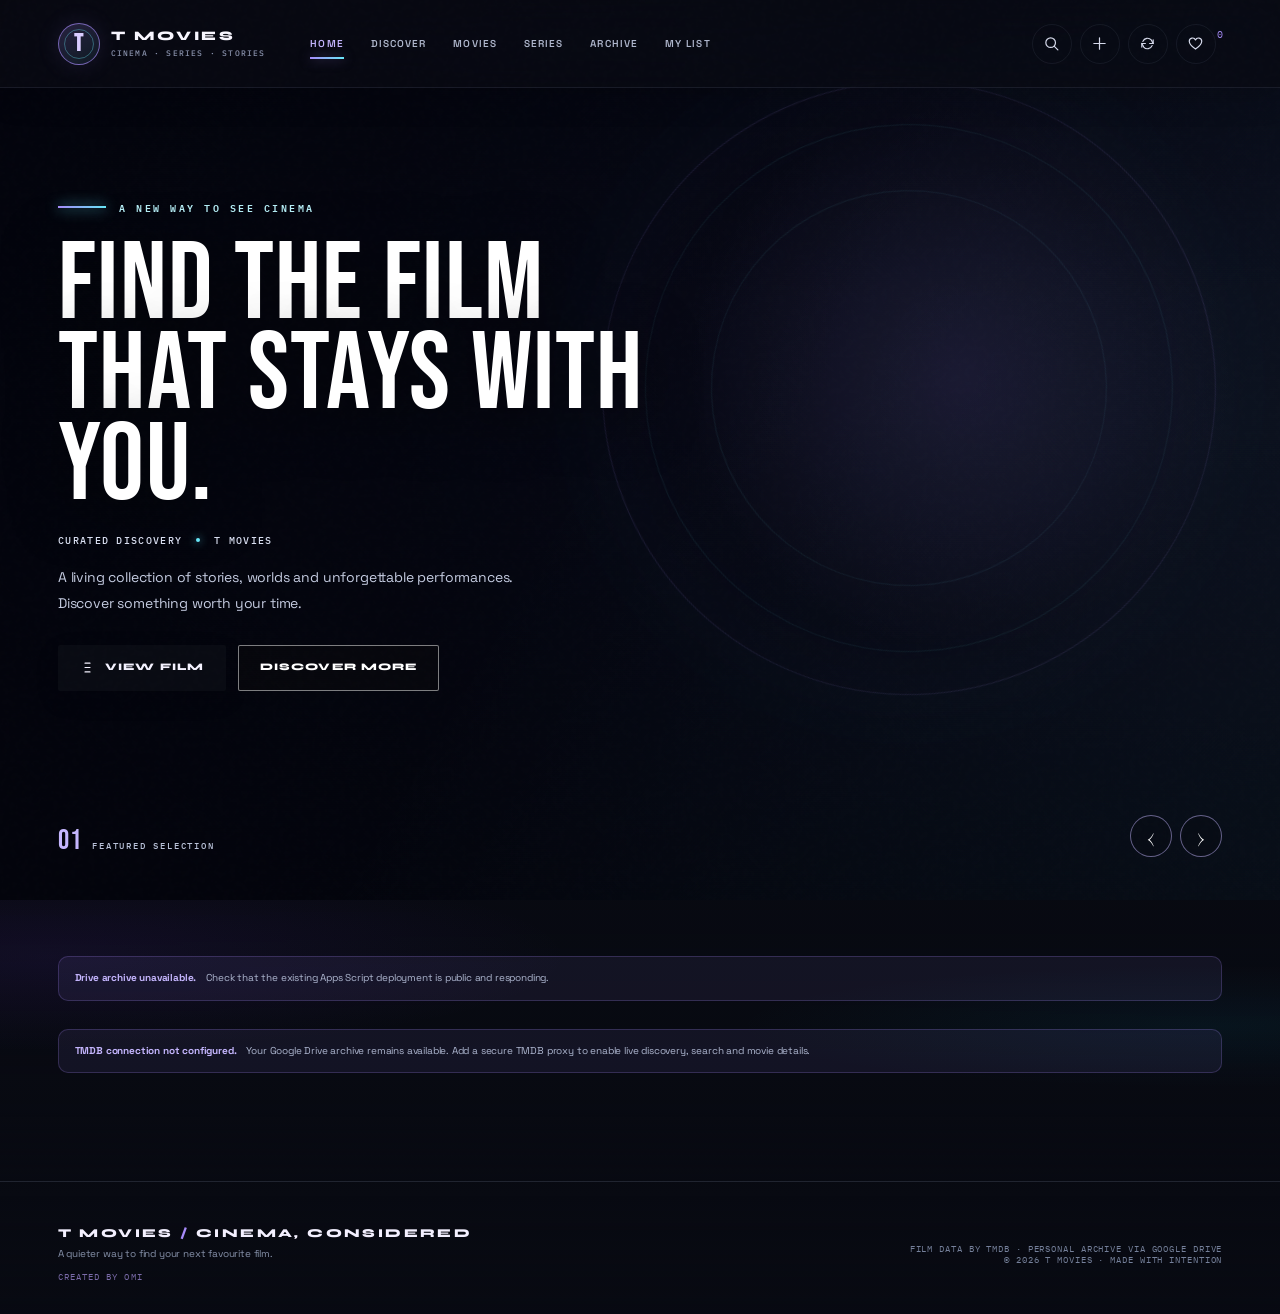
<file: index.html>
<!doctype html>
<html lang="en" data-site="t-movies">
<head>
  <meta charset="utf-8">
  <meta name="viewport" content="width=device-width, initial-scale=1">
  <meta name="theme-color" content="#080a12">
  <meta name="description" content="A considered destination for discovering films, series and your personal movie archive.">
<title>T MOVIES — Cinema, Considered</title>
  <link rel="preconnect" href="https://fonts.googleapis.com">
  <link rel="preconnect" href="https://fonts.gstatic.com" crossorigin>
  <link rel="stylesheet" href="./assets/css/site.css">
  <link rel="icon" href="data:image/svg+xml,%3Csvg xmlns='http://www.w3.org/2000/svg' viewBox='0 0 64 64'%3E%3Ccircle cx='32' cy='32' r='29' fill='%23080a12' stroke='%23a78bfa' stroke-width='2'/%3E%3Ctext x='32' y='43' text-anchor='middle' font-family='Georgia' font-size='36' fill='%2367e8f9'%3ET%3C/text%3E%3C/svg%3E">
</head>
<body data-page="home">
<div class="noise" aria-hidden="true"></div><div class="cinema-wall" id="cinema-wall" aria-hidden="true"></div><div class="cursor-glow" aria-hidden="true"></div>
  <header class="topbar" id="topbar">
    <div class="nav-inner">
      <a class="brand" href="./index.html" aria-label="T Movies home"><span class="brand-mark">T</span><span class="brand-name">T MOVIES<small>CINEMA · SERIES · STORIES</small></span></a>
      <nav class="nav-links" aria-label="Main navigation">
        <a href="./index.html" data-route="home">Home</a>
        <a href="./discover.html" data-route="discover">Discover</a>
        <a href="./movies.html" data-route="movies">Movies</a>
        <a href="./series.html" data-route="series">Series</a>
        <a href="./archive.html" data-route="archive">Archive</a>
        <a href="./my-list.html" data-route="my-list">My List</a>
      </nav>
      <div class="nav-actions">
        <a class="icon-btn" href="./search.html" aria-label="Open search page" title="Search titles"><svg viewBox="0 0 24 24"><circle cx="10.8" cy="10.8" r="6.8"/><path d="m16 16 5 5"/></svg></a>
        <button class="icon-btn" id="search-open" aria-label="Quick search" title="Quick search /"><svg viewBox="0 0 24 24"><path d="M4 12h16M12 4v16"/></svg></button>
        <button class="icon-btn" id="refresh-art" aria-label="Refresh movie artwork" title="Refresh artwork"><svg viewBox="0 0 24 24"><path d="M20 7v5h-5M4 17v-5h5"/><path d="M5.5 9a7 7 0 0 1 11.8-2L20 12M4 12l2.7 5a7 7 0 0 0 11.8-2"/></svg></button>
        <a class="icon-btn" href="./my-list.html" aria-label="My list" title="My List"><svg viewBox="0 0 24 24"><path d="M20.8 8.8c0 5.2-8.8 11-8.8 11s-8.8-5.8-8.8-11a4.6 4.6 0 0 1 8.8-1.8 4.6 4.6 0 0 1 8.8 1.8Z"/></svg></a><span class="count" id="fav-count">0</span>
        <button class="icon-btn menu-btn" id="menu-toggle" aria-label="Open menu" aria-expanded="false"><svg viewBox="0 0 24 24"><path d="M4 7h16M4 12h16M4 17h16"/></svg></button>
      </div>
    </div>
    <nav class="mobile-menu" id="mobile-menu" aria-label="Mobile navigation">
      <a href="./index.html">Home</a><a href="./discover.html">Discover</a><a href="./movies.html">Movies</a><a href="./series.html">Series</a><a href="./archive.html">Archive</a><a href="./my-list.html">My List</a><a href="./search.html">Search</a>
    </nav>
  </header>

  <main id="main" aria-live="polite"></main>

  <footer>
    <div class="footer-inner">
      <div>
        <div class="footer-brand">T MOVIES <span style="color:var(--accent)">/</span> CINEMA, CONSIDERED</div>
        <div style="font-size:10px;margin-top:6px">A quieter way to find your next favourite film.</div>
        <div class="footer-credit">CREATED BY OMI</div>
      </div>
      <div class="footer-note">FILM DATA BY TMDB · PERSONAL ARCHIVE VIA GOOGLE DRIVE<br>© <span id="year-now">2026</span> T MOVIES · MADE WITH INTENTION</div>
    </div>
  </footer>

  <section class="search-overlay" id="search-overlay" role="dialog" aria-modal="true" aria-label="Quick movie search">
    <div class="search-panel"><div class="search-top"><svg viewBox="0 0 24 24"><circle cx="10.8" cy="10.8" r="6.8"/><path d="m16 16 5 5"/></svg><input id="search-input" type="search" autocomplete="off" placeholder="Search a film, a feeling, a filmmaker…" aria-label="Search title"><button class="search-close" id="search-close">ESC</button></div><div class="search-hint" id="search-hint">START TYPING TO EXPLORE THE COLLECTION</div><div class="search-results" id="search-results"></div></div>
  </section>
  <section class="modal-overlay" id="modal-overlay" role="dialog" aria-modal="true" aria-label="Movie information"><div class="modal-card"><button class="icon-btn modal-close" id="modal-close" aria-label="Close"><svg viewBox="0 0 24 24"><path d="m6 6 12 12M18 6 6 18"/></svg></button><div id="modal-content"></div></div></section>
  <section class="player-overlay" id="player-overlay" role="dialog" aria-modal="true" aria-label="Movie player"><div class="player-shell"><div class="player-head"><span id="player-title">NOW PLAYING</span><button class="icon-btn" id="player-close" aria-label="Close player"><svg viewBox="0 0 24 24"><path d="m6 6 12 12M18 6 6 18"/></svg></button></div><div class="player-frame" id="player-frame"></div><div class="player-note" id="player-note">Playback is provided by the linked Google Drive file.</div></div></section>
  <div class="toast" id="toast" role="status" aria-live="polite"></div>
  <script src="./tmovies-config.js" defer></script>
  <script src="./assets/js/app.js" defer></script>
</body>
</html>
</file>
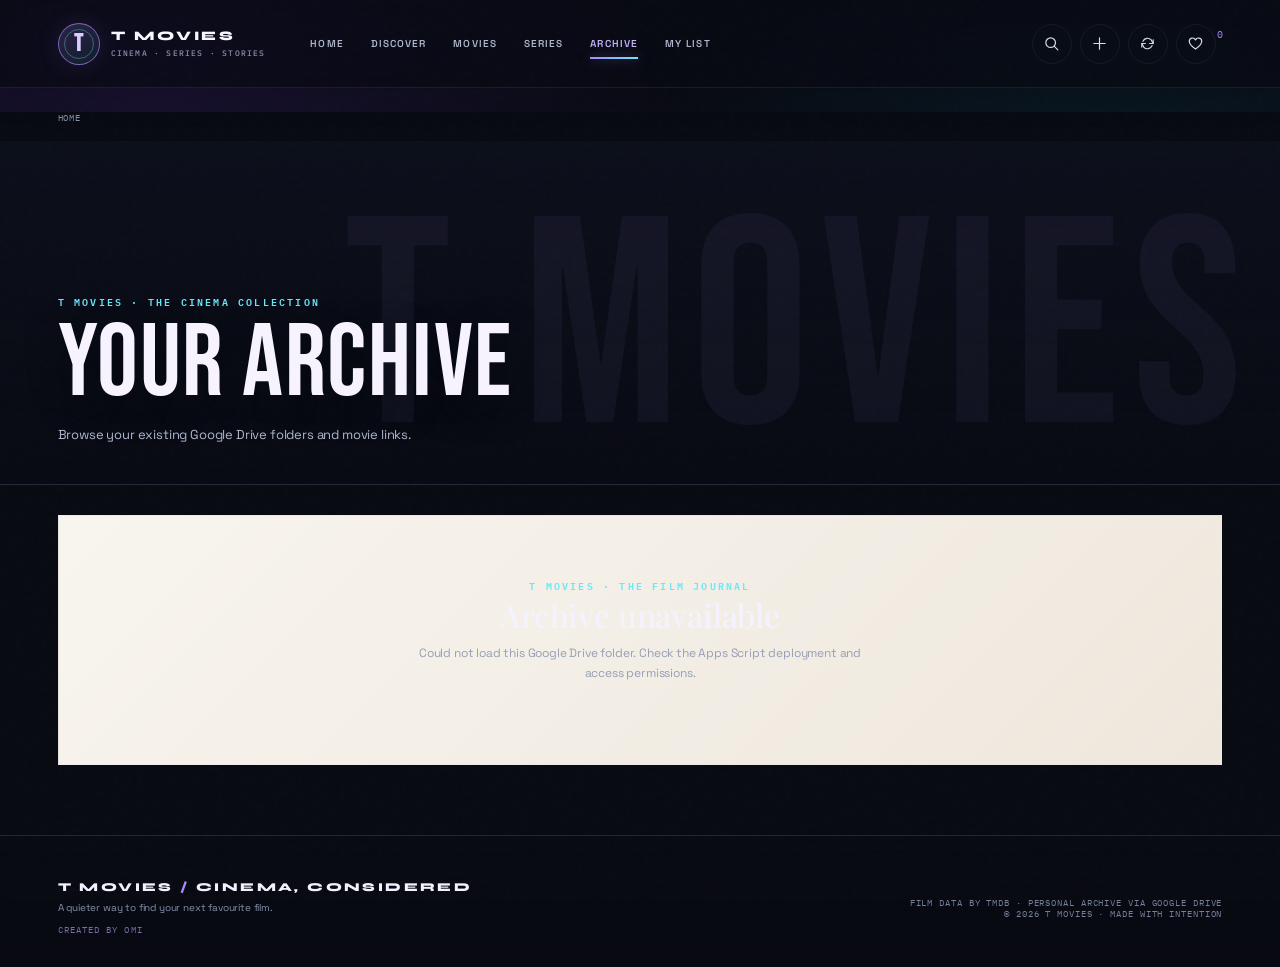
<file: archive.html>
<!doctype html>
<html lang="en" data-site="t-movies">
<head>
  <meta charset="utf-8">
  <meta name="viewport" content="width=device-width, initial-scale=1">
  <meta name="theme-color" content="#080a12">
  <meta name="description" content="Browse your existing Google Drive folders and movie links.">
<title>Your Archive — T MOVIES</title>
  <link rel="preconnect" href="https://fonts.googleapis.com">
  <link rel="preconnect" href="https://fonts.gstatic.com" crossorigin>
  <link rel="stylesheet" href="./assets/css/site.css">
  <link rel="icon" href="data:image/svg+xml,%3Csvg xmlns='http://www.w3.org/2000/svg' viewBox='0 0 64 64'%3E%3Ccircle cx='32' cy='32' r='29' fill='%23080a12' stroke='%23a78bfa' stroke-width='2'/%3E%3Ctext x='32' y='43' text-anchor='middle' font-family='Georgia' font-size='36' fill='%2367e8f9'%3ET%3C/text%3E%3C/svg%3E">
</head>
<body data-page="archive">
<div class="noise" aria-hidden="true"></div><div class="cinema-wall" id="cinema-wall" aria-hidden="true"></div><div class="cursor-glow" aria-hidden="true"></div>
  <header class="topbar" id="topbar">
    <div class="nav-inner">
      <a class="brand" href="./index.html" aria-label="T Movies home"><span class="brand-mark">T</span><span class="brand-name">T MOVIES<small>CINEMA · SERIES · STORIES</small></span></a>
      <nav class="nav-links" aria-label="Main navigation">
        <a href="./index.html" data-route="home">Home</a>
        <a href="./discover.html" data-route="discover">Discover</a>
        <a href="./movies.html" data-route="movies">Movies</a>
        <a href="./series.html" data-route="series">Series</a>
        <a href="./archive.html" data-route="archive">Archive</a>
        <a href="./my-list.html" data-route="my-list">My List</a>
      </nav>
      <div class="nav-actions">
        <a class="icon-btn" href="./search.html" aria-label="Open search page" title="Search titles"><svg viewBox="0 0 24 24"><circle cx="10.8" cy="10.8" r="6.8"/><path d="m16 16 5 5"/></svg></a>
        <button class="icon-btn" id="search-open" aria-label="Quick search" title="Quick search /"><svg viewBox="0 0 24 24"><path d="M4 12h16M12 4v16"/></svg></button>
        <button class="icon-btn" id="refresh-art" aria-label="Refresh movie artwork" title="Refresh artwork"><svg viewBox="0 0 24 24"><path d="M20 7v5h-5M4 17v-5h5"/><path d="M5.5 9a7 7 0 0 1 11.8-2L20 12M4 12l2.7 5a7 7 0 0 0 11.8-2"/></svg></button>
        <a class="icon-btn" href="./my-list.html" aria-label="My list" title="My List"><svg viewBox="0 0 24 24"><path d="M20.8 8.8c0 5.2-8.8 11-8.8 11s-8.8-5.8-8.8-11a4.6 4.6 0 0 1 8.8-1.8 4.6 4.6 0 0 1 8.8 1.8Z"/></svg></a><span class="count" id="fav-count">0</span>
        <button class="icon-btn menu-btn" id="menu-toggle" aria-label="Open menu" aria-expanded="false"><svg viewBox="0 0 24 24"><path d="M4 7h16M4 12h16M4 17h16"/></svg></button>
      </div>
    </div>
    <nav class="mobile-menu" id="mobile-menu" aria-label="Mobile navigation">
      <a href="./index.html">Home</a><a href="./discover.html">Discover</a><a href="./movies.html">Movies</a><a href="./series.html">Series</a><a href="./archive.html">Archive</a><a href="./my-list.html">My List</a><a href="./search.html">Search</a>
    </nav>
  </header>

  <main id="main" aria-live="polite"></main>

  <footer>
    <div class="footer-inner">
      <div>
        <div class="footer-brand">T MOVIES <span style="color:var(--accent)">/</span> CINEMA, CONSIDERED</div>
        <div style="font-size:10px;margin-top:6px">A quieter way to find your next favourite film.</div>
        <div class="footer-credit">CREATED BY OMI</div>
      </div>
      <div class="footer-note">FILM DATA BY TMDB · PERSONAL ARCHIVE VIA GOOGLE DRIVE<br>© <span id="year-now">2026</span> T MOVIES · MADE WITH INTENTION</div>
    </div>
  </footer>

  <section class="search-overlay" id="search-overlay" role="dialog" aria-modal="true" aria-label="Quick movie search">
    <div class="search-panel"><div class="search-top"><svg viewBox="0 0 24 24"><circle cx="10.8" cy="10.8" r="6.8"/><path d="m16 16 5 5"/></svg><input id="search-input" type="search" autocomplete="off" placeholder="Search a film, a feeling, a filmmaker…" aria-label="Search title"><button class="search-close" id="search-close">ESC</button></div><div class="search-hint" id="search-hint">START TYPING TO EXPLORE THE COLLECTION</div><div class="search-results" id="search-results"></div></div>
  </section>
  <section class="modal-overlay" id="modal-overlay" role="dialog" aria-modal="true" aria-label="Movie information"><div class="modal-card"><button class="icon-btn modal-close" id="modal-close" aria-label="Close"><svg viewBox="0 0 24 24"><path d="m6 6 12 12M18 6 6 18"/></svg></button><div id="modal-content"></div></div></section>
  <section class="player-overlay" id="player-overlay" role="dialog" aria-modal="true" aria-label="Movie player"><div class="player-shell"><div class="player-head"><span id="player-title">NOW PLAYING</span><button class="icon-btn" id="player-close" aria-label="Close player"><svg viewBox="0 0 24 24"><path d="m6 6 12 12M18 6 6 18"/></svg></button></div><div class="player-frame" id="player-frame"></div><div class="player-note" id="player-note">Playback is provided by the linked Google Drive file.</div></div></section>
  <div class="toast" id="toast" role="status" aria-live="polite"></div>
  <script src="./tmovies-config.js" defer></script>
  <script src="./assets/js/app.js" defer></script>
</body>
</html>
</file>
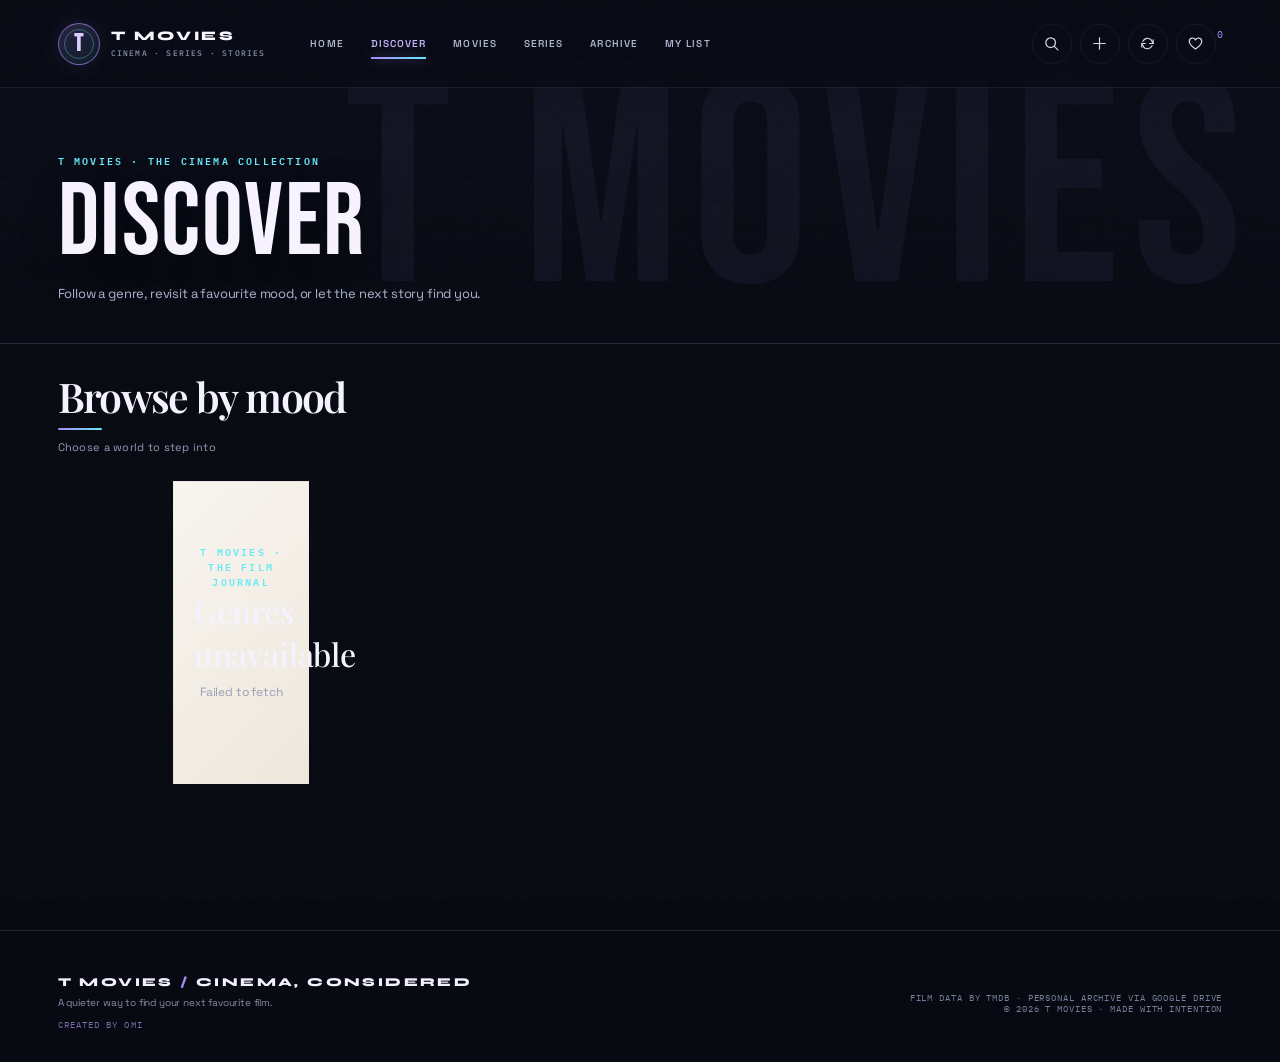
<file: discover.html>
<!doctype html>
<html lang="en" data-site="t-movies">
<head>
  <meta charset="utf-8">
  <meta name="viewport" content="width=device-width, initial-scale=1">
  <meta name="theme-color" content="#080a12">
  <meta name="description" content="Discover cinema by genre, mood and curated collections.">
<title>Discover — T MOVIES</title>
  <link rel="preconnect" href="https://fonts.googleapis.com">
  <link rel="preconnect" href="https://fonts.gstatic.com" crossorigin>
  <link rel="stylesheet" href="./assets/css/site.css">
  <link rel="icon" href="data:image/svg+xml,%3Csvg xmlns='http://www.w3.org/2000/svg' viewBox='0 0 64 64'%3E%3Ccircle cx='32' cy='32' r='29' fill='%23080a12' stroke='%23a78bfa' stroke-width='2'/%3E%3Ctext x='32' y='43' text-anchor='middle' font-family='Georgia' font-size='36' fill='%2367e8f9'%3ET%3C/text%3E%3C/svg%3E">
</head>
<body data-page="discover">
<div class="noise" aria-hidden="true"></div><div class="cinema-wall" id="cinema-wall" aria-hidden="true"></div><div class="cursor-glow" aria-hidden="true"></div>
  <header class="topbar" id="topbar">
    <div class="nav-inner">
      <a class="brand" href="./index.html" aria-label="T Movies home"><span class="brand-mark">T</span><span class="brand-name">T MOVIES<small>CINEMA · SERIES · STORIES</small></span></a>
      <nav class="nav-links" aria-label="Main navigation">
        <a href="./index.html" data-route="home">Home</a>
        <a href="./discover.html" data-route="discover">Discover</a>
        <a href="./movies.html" data-route="movies">Movies</a>
        <a href="./series.html" data-route="series">Series</a>
        <a href="./archive.html" data-route="archive">Archive</a>
        <a href="./my-list.html" data-route="my-list">My List</a>
      </nav>
      <div class="nav-actions">
        <a class="icon-btn" href="./search.html" aria-label="Open search page" title="Search titles"><svg viewBox="0 0 24 24"><circle cx="10.8" cy="10.8" r="6.8"/><path d="m16 16 5 5"/></svg></a>
        <button class="icon-btn" id="search-open" aria-label="Quick search" title="Quick search /"><svg viewBox="0 0 24 24"><path d="M4 12h16M12 4v16"/></svg></button>
        <button class="icon-btn" id="refresh-art" aria-label="Refresh movie artwork" title="Refresh artwork"><svg viewBox="0 0 24 24"><path d="M20 7v5h-5M4 17v-5h5"/><path d="M5.5 9a7 7 0 0 1 11.8-2L20 12M4 12l2.7 5a7 7 0 0 0 11.8-2"/></svg></button>
        <a class="icon-btn" href="./my-list.html" aria-label="My list" title="My List"><svg viewBox="0 0 24 24"><path d="M20.8 8.8c0 5.2-8.8 11-8.8 11s-8.8-5.8-8.8-11a4.6 4.6 0 0 1 8.8-1.8 4.6 4.6 0 0 1 8.8 1.8Z"/></svg></a><span class="count" id="fav-count">0</span>
        <button class="icon-btn menu-btn" id="menu-toggle" aria-label="Open menu" aria-expanded="false"><svg viewBox="0 0 24 24"><path d="M4 7h16M4 12h16M4 17h16"/></svg></button>
      </div>
    </div>
    <nav class="mobile-menu" id="mobile-menu" aria-label="Mobile navigation">
      <a href="./index.html">Home</a><a href="./discover.html">Discover</a><a href="./movies.html">Movies</a><a href="./series.html">Series</a><a href="./archive.html">Archive</a><a href="./my-list.html">My List</a><a href="./search.html">Search</a>
    </nav>
  </header>

  <main id="main" aria-live="polite"></main>

  <footer>
    <div class="footer-inner">
      <div>
        <div class="footer-brand">T MOVIES <span style="color:var(--accent)">/</span> CINEMA, CONSIDERED</div>
        <div style="font-size:10px;margin-top:6px">A quieter way to find your next favourite film.</div>
        <div class="footer-credit">CREATED BY OMI</div>
      </div>
      <div class="footer-note">FILM DATA BY TMDB · PERSONAL ARCHIVE VIA GOOGLE DRIVE<br>© <span id="year-now">2026</span> T MOVIES · MADE WITH INTENTION</div>
    </div>
  </footer>

  <section class="search-overlay" id="search-overlay" role="dialog" aria-modal="true" aria-label="Quick movie search">
    <div class="search-panel"><div class="search-top"><svg viewBox="0 0 24 24"><circle cx="10.8" cy="10.8" r="6.8"/><path d="m16 16 5 5"/></svg><input id="search-input" type="search" autocomplete="off" placeholder="Search a film, a feeling, a filmmaker…" aria-label="Search title"><button class="search-close" id="search-close">ESC</button></div><div class="search-hint" id="search-hint">START TYPING TO EXPLORE THE COLLECTION</div><div class="search-results" id="search-results"></div></div>
  </section>
  <section class="modal-overlay" id="modal-overlay" role="dialog" aria-modal="true" aria-label="Movie information"><div class="modal-card"><button class="icon-btn modal-close" id="modal-close" aria-label="Close"><svg viewBox="0 0 24 24"><path d="m6 6 12 12M18 6 6 18"/></svg></button><div id="modal-content"></div></div></section>
  <section class="player-overlay" id="player-overlay" role="dialog" aria-modal="true" aria-label="Movie player"><div class="player-shell"><div class="player-head"><span id="player-title">NOW PLAYING</span><button class="icon-btn" id="player-close" aria-label="Close player"><svg viewBox="0 0 24 24"><path d="m6 6 12 12M18 6 6 18"/></svg></button></div><div class="player-frame" id="player-frame"></div><div class="player-note" id="player-note">Playback is provided by the linked Google Drive file.</div></div></section>
  <div class="toast" id="toast" role="status" aria-live="polite"></div>
  <script src="./tmovies-config.js" defer></script>
  <script src="./assets/js/app.js" defer></script>
</body>
</html>
</file>
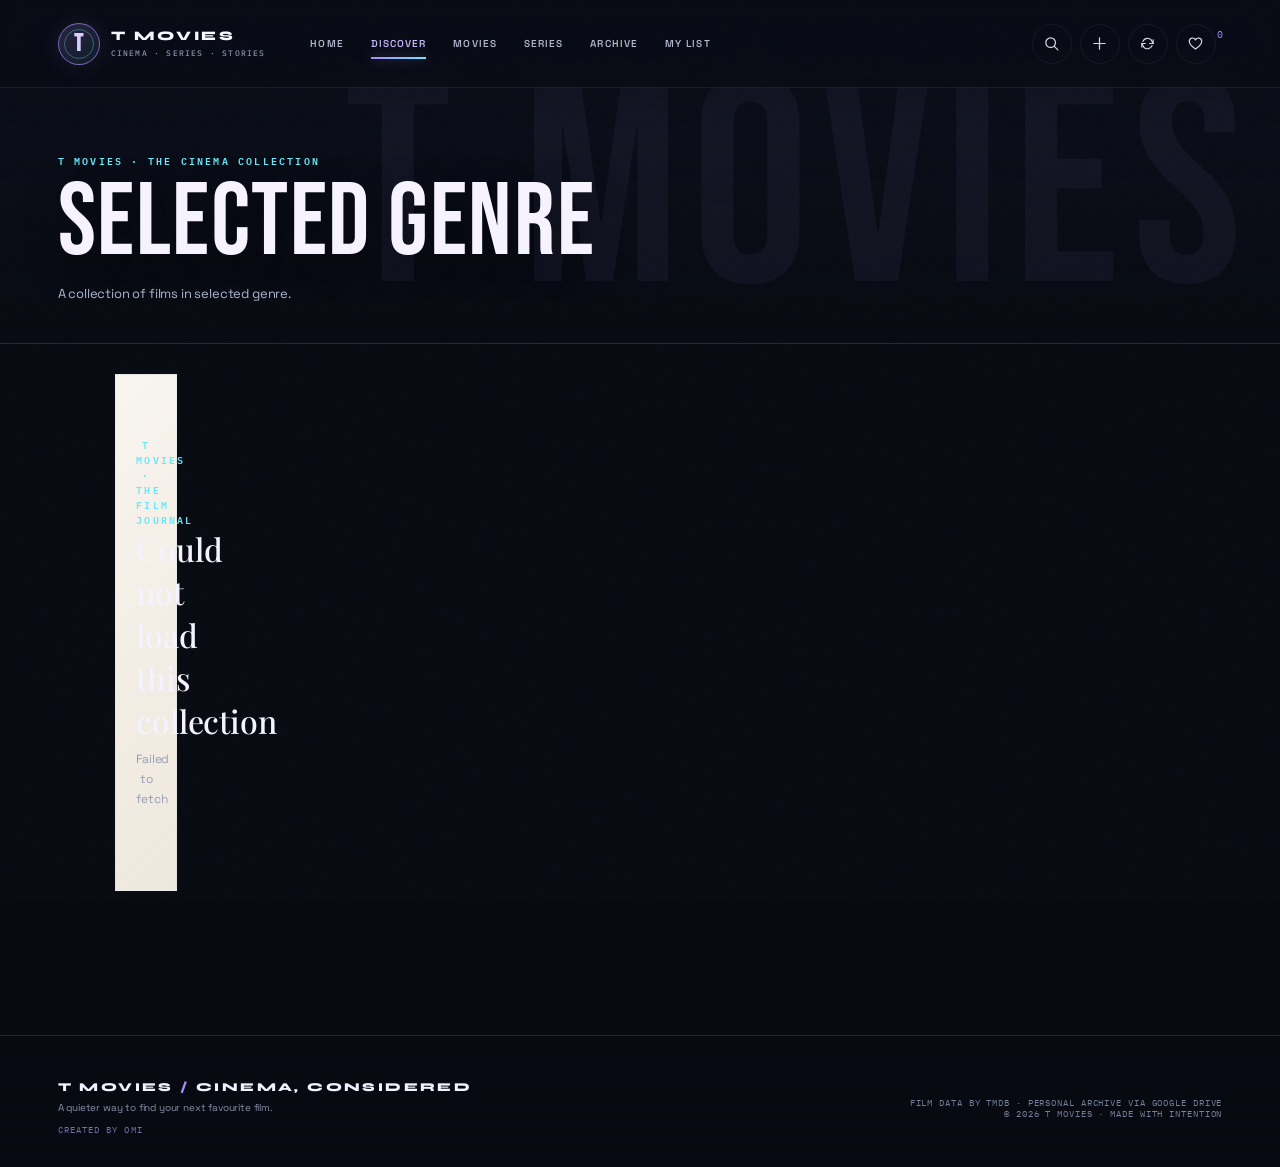
<file: genre.html>
<!doctype html>
<html lang="en" data-site="t-movies">
<head>
  <meta charset="utf-8">
  <meta name="viewport" content="width=device-width, initial-scale=1">
  <meta name="theme-color" content="#080a12">
  <meta name="description" content="Explore a collection of films by genre.">
<title>Genre Collection — T MOVIES</title>
  <link rel="preconnect" href="https://fonts.googleapis.com">
  <link rel="preconnect" href="https://fonts.gstatic.com" crossorigin>
  <link rel="stylesheet" href="./assets/css/site.css">
  <link rel="icon" href="data:image/svg+xml,%3Csvg xmlns='http://www.w3.org/2000/svg' viewBox='0 0 64 64'%3E%3Ccircle cx='32' cy='32' r='29' fill='%23080a12' stroke='%23a78bfa' stroke-width='2'/%3E%3Ctext x='32' y='43' text-anchor='middle' font-family='Georgia' font-size='36' fill='%2367e8f9'%3ET%3C/text%3E%3C/svg%3E">
</head>
<body data-page="genre">
<div class="noise" aria-hidden="true"></div><div class="cinema-wall" id="cinema-wall" aria-hidden="true"></div><div class="cursor-glow" aria-hidden="true"></div>
  <header class="topbar" id="topbar">
    <div class="nav-inner">
      <a class="brand" href="./index.html" aria-label="T Movies home"><span class="brand-mark">T</span><span class="brand-name">T MOVIES<small>CINEMA · SERIES · STORIES</small></span></a>
      <nav class="nav-links" aria-label="Main navigation">
        <a href="./index.html" data-route="home">Home</a>
        <a href="./discover.html" data-route="discover">Discover</a>
        <a href="./movies.html" data-route="movies">Movies</a>
        <a href="./series.html" data-route="series">Series</a>
        <a href="./archive.html" data-route="archive">Archive</a>
        <a href="./my-list.html" data-route="my-list">My List</a>
      </nav>
      <div class="nav-actions">
        <a class="icon-btn" href="./search.html" aria-label="Open search page" title="Search titles"><svg viewBox="0 0 24 24"><circle cx="10.8" cy="10.8" r="6.8"/><path d="m16 16 5 5"/></svg></a>
        <button class="icon-btn" id="search-open" aria-label="Quick search" title="Quick search /"><svg viewBox="0 0 24 24"><path d="M4 12h16M12 4v16"/></svg></button>
        <button class="icon-btn" id="refresh-art" aria-label="Refresh movie artwork" title="Refresh artwork"><svg viewBox="0 0 24 24"><path d="M20 7v5h-5M4 17v-5h5"/><path d="M5.5 9a7 7 0 0 1 11.8-2L20 12M4 12l2.7 5a7 7 0 0 0 11.8-2"/></svg></button>
        <a class="icon-btn" href="./my-list.html" aria-label="My list" title="My List"><svg viewBox="0 0 24 24"><path d="M20.8 8.8c0 5.2-8.8 11-8.8 11s-8.8-5.8-8.8-11a4.6 4.6 0 0 1 8.8-1.8 4.6 4.6 0 0 1 8.8 1.8Z"/></svg></a><span class="count" id="fav-count">0</span>
        <button class="icon-btn menu-btn" id="menu-toggle" aria-label="Open menu" aria-expanded="false"><svg viewBox="0 0 24 24"><path d="M4 7h16M4 12h16M4 17h16"/></svg></button>
      </div>
    </div>
    <nav class="mobile-menu" id="mobile-menu" aria-label="Mobile navigation">
      <a href="./index.html">Home</a><a href="./discover.html">Discover</a><a href="./movies.html">Movies</a><a href="./series.html">Series</a><a href="./archive.html">Archive</a><a href="./my-list.html">My List</a><a href="./search.html">Search</a>
    </nav>
  </header>

  <main id="main" aria-live="polite"></main>

  <footer>
    <div class="footer-inner">
      <div>
        <div class="footer-brand">T MOVIES <span style="color:var(--accent)">/</span> CINEMA, CONSIDERED</div>
        <div style="font-size:10px;margin-top:6px">A quieter way to find your next favourite film.</div>
        <div class="footer-credit">CREATED BY OMI</div>
      </div>
      <div class="footer-note">FILM DATA BY TMDB · PERSONAL ARCHIVE VIA GOOGLE DRIVE<br>© <span id="year-now">2026</span> T MOVIES · MADE WITH INTENTION</div>
    </div>
  </footer>

  <section class="search-overlay" id="search-overlay" role="dialog" aria-modal="true" aria-label="Quick movie search">
    <div class="search-panel"><div class="search-top"><svg viewBox="0 0 24 24"><circle cx="10.8" cy="10.8" r="6.8"/><path d="m16 16 5 5"/></svg><input id="search-input" type="search" autocomplete="off" placeholder="Search a film, a feeling, a filmmaker…" aria-label="Search title"><button class="search-close" id="search-close">ESC</button></div><div class="search-hint" id="search-hint">START TYPING TO EXPLORE THE COLLECTION</div><div class="search-results" id="search-results"></div></div>
  </section>
  <section class="modal-overlay" id="modal-overlay" role="dialog" aria-modal="true" aria-label="Movie information"><div class="modal-card"><button class="icon-btn modal-close" id="modal-close" aria-label="Close"><svg viewBox="0 0 24 24"><path d="m6 6 12 12M18 6 6 18"/></svg></button><div id="modal-content"></div></div></section>
  <section class="player-overlay" id="player-overlay" role="dialog" aria-modal="true" aria-label="Movie player"><div class="player-shell"><div class="player-head"><span id="player-title">NOW PLAYING</span><button class="icon-btn" id="player-close" aria-label="Close player"><svg viewBox="0 0 24 24"><path d="m6 6 12 12M18 6 6 18"/></svg></button></div><div class="player-frame" id="player-frame"></div><div class="player-note" id="player-note">Playback is provided by the linked Google Drive file.</div></div></section>
  <div class="toast" id="toast" role="status" aria-live="polite"></div>
  <script src="./tmovies-config.js" defer></script>
  <script src="./assets/js/app.js" defer></script>
</body>
</html>
</file>
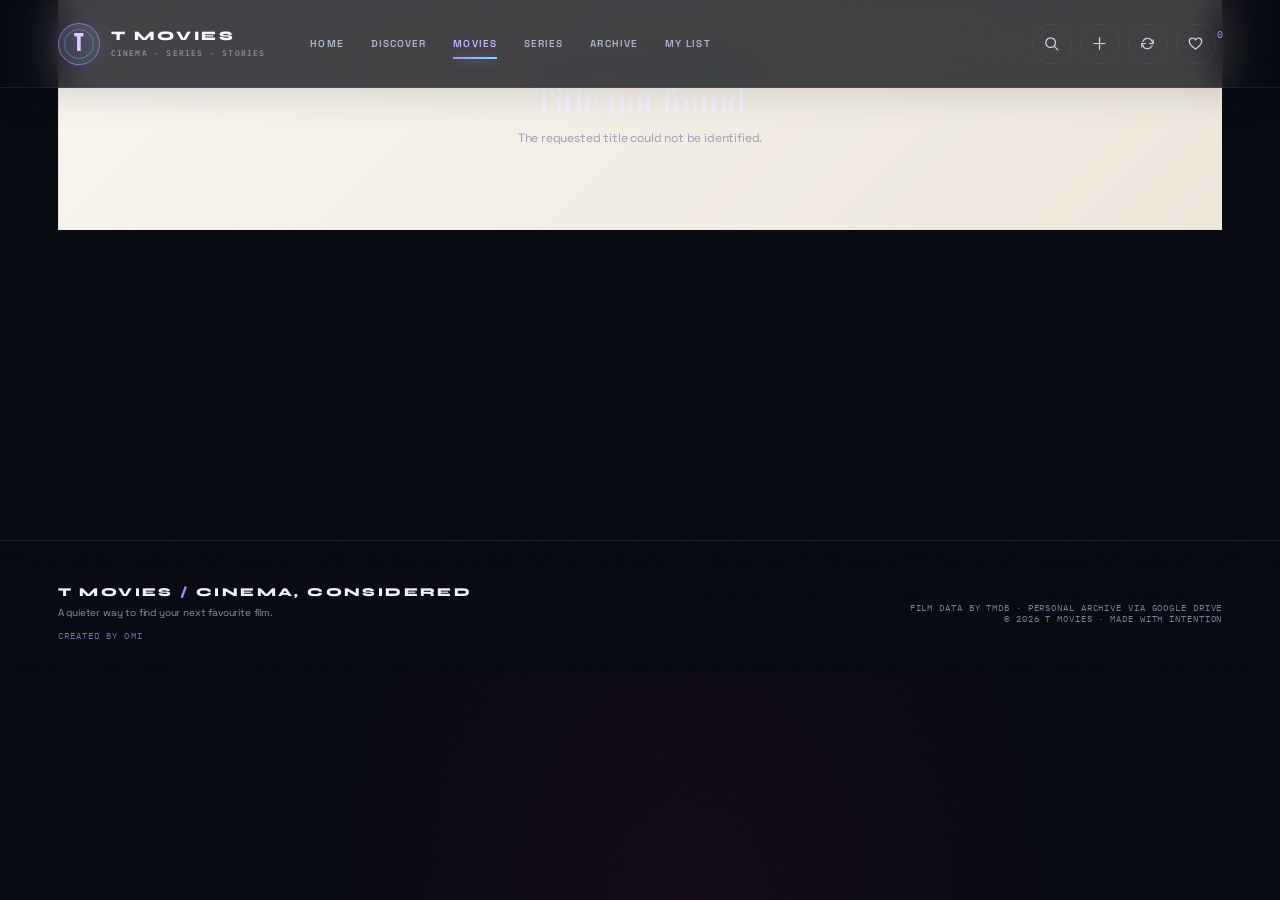
<file: movie.html>
<!doctype html>
<html lang="en" data-site="t-movies">
<head>
  <meta charset="utf-8">
  <meta name="viewport" content="width=device-width, initial-scale=1">
  <meta name="theme-color" content="#080a12">
  <meta name="description" content="Movie information, cast, trailers and verified archive availability.">
<title>Movie Details — T MOVIES</title>
  <link rel="preconnect" href="https://fonts.googleapis.com">
  <link rel="preconnect" href="https://fonts.gstatic.com" crossorigin>
  <link rel="stylesheet" href="./assets/css/site.css">
  <link rel="icon" href="data:image/svg+xml,%3Csvg xmlns='http://www.w3.org/2000/svg' viewBox='0 0 64 64'%3E%3Ccircle cx='32' cy='32' r='29' fill='%23080a12' stroke='%23a78bfa' stroke-width='2'/%3E%3Ctext x='32' y='43' text-anchor='middle' font-family='Georgia' font-size='36' fill='%2367e8f9'%3ET%3C/text%3E%3C/svg%3E">
</head>
<body data-page="movie">
<div class="noise" aria-hidden="true"></div><div class="cinema-wall" id="cinema-wall" aria-hidden="true"></div><div class="cursor-glow" aria-hidden="true"></div>
  <header class="topbar" id="topbar">
    <div class="nav-inner">
      <a class="brand" href="./index.html" aria-label="T Movies home"><span class="brand-mark">T</span><span class="brand-name">T MOVIES<small>CINEMA · SERIES · STORIES</small></span></a>
      <nav class="nav-links" aria-label="Main navigation">
        <a href="./index.html" data-route="home">Home</a>
        <a href="./discover.html" data-route="discover">Discover</a>
        <a href="./movies.html" data-route="movies">Movies</a>
        <a href="./series.html" data-route="series">Series</a>
        <a href="./archive.html" data-route="archive">Archive</a>
        <a href="./my-list.html" data-route="my-list">My List</a>
      </nav>
      <div class="nav-actions">
        <a class="icon-btn" href="./search.html" aria-label="Open search page" title="Search titles"><svg viewBox="0 0 24 24"><circle cx="10.8" cy="10.8" r="6.8"/><path d="m16 16 5 5"/></svg></a>
        <button class="icon-btn" id="search-open" aria-label="Quick search" title="Quick search /"><svg viewBox="0 0 24 24"><path d="M4 12h16M12 4v16"/></svg></button>
        <button class="icon-btn" id="refresh-art" aria-label="Refresh movie artwork" title="Refresh artwork"><svg viewBox="0 0 24 24"><path d="M20 7v5h-5M4 17v-5h5"/><path d="M5.5 9a7 7 0 0 1 11.8-2L20 12M4 12l2.7 5a7 7 0 0 0 11.8-2"/></svg></button>
        <a class="icon-btn" href="./my-list.html" aria-label="My list" title="My List"><svg viewBox="0 0 24 24"><path d="M20.8 8.8c0 5.2-8.8 11-8.8 11s-8.8-5.8-8.8-11a4.6 4.6 0 0 1 8.8-1.8 4.6 4.6 0 0 1 8.8 1.8Z"/></svg></a><span class="count" id="fav-count">0</span>
        <button class="icon-btn menu-btn" id="menu-toggle" aria-label="Open menu" aria-expanded="false"><svg viewBox="0 0 24 24"><path d="M4 7h16M4 12h16M4 17h16"/></svg></button>
      </div>
    </div>
    <nav class="mobile-menu" id="mobile-menu" aria-label="Mobile navigation">
      <a href="./index.html">Home</a><a href="./discover.html">Discover</a><a href="./movies.html">Movies</a><a href="./series.html">Series</a><a href="./archive.html">Archive</a><a href="./my-list.html">My List</a><a href="./search.html">Search</a>
    </nav>
  </header>

  <main id="main" aria-live="polite"></main>

  <footer>
    <div class="footer-inner">
      <div>
        <div class="footer-brand">T MOVIES <span style="color:var(--accent)">/</span> CINEMA, CONSIDERED</div>
        <div style="font-size:10px;margin-top:6px">A quieter way to find your next favourite film.</div>
        <div class="footer-credit">CREATED BY OMI</div>
      </div>
      <div class="footer-note">FILM DATA BY TMDB · PERSONAL ARCHIVE VIA GOOGLE DRIVE<br>© <span id="year-now">2026</span> T MOVIES · MADE WITH INTENTION</div>
    </div>
  </footer>

  <section class="search-overlay" id="search-overlay" role="dialog" aria-modal="true" aria-label="Quick movie search">
    <div class="search-panel"><div class="search-top"><svg viewBox="0 0 24 24"><circle cx="10.8" cy="10.8" r="6.8"/><path d="m16 16 5 5"/></svg><input id="search-input" type="search" autocomplete="off" placeholder="Search a film, a feeling, a filmmaker…" aria-label="Search title"><button class="search-close" id="search-close">ESC</button></div><div class="search-hint" id="search-hint">START TYPING TO EXPLORE THE COLLECTION</div><div class="search-results" id="search-results"></div></div>
  </section>
  <section class="modal-overlay" id="modal-overlay" role="dialog" aria-modal="true" aria-label="Movie information"><div class="modal-card"><button class="icon-btn modal-close" id="modal-close" aria-label="Close"><svg viewBox="0 0 24 24"><path d="m6 6 12 12M18 6 6 18"/></svg></button><div id="modal-content"></div></div></section>
  <section class="player-overlay" id="player-overlay" role="dialog" aria-modal="true" aria-label="Movie player"><div class="player-shell"><div class="player-head"><span id="player-title">NOW PLAYING</span><button class="icon-btn" id="player-close" aria-label="Close player"><svg viewBox="0 0 24 24"><path d="m6 6 12 12M18 6 6 18"/></svg></button></div><div class="player-frame" id="player-frame"></div><div class="player-note" id="player-note">Playback is provided by the linked Google Drive file.</div></div></section>
  <div class="toast" id="toast" role="status" aria-live="polite"></div>
  <script src="./tmovies-config.js" defer></script>
  <script src="./assets/js/app.js" defer></script>
</body>
</html>
</file>
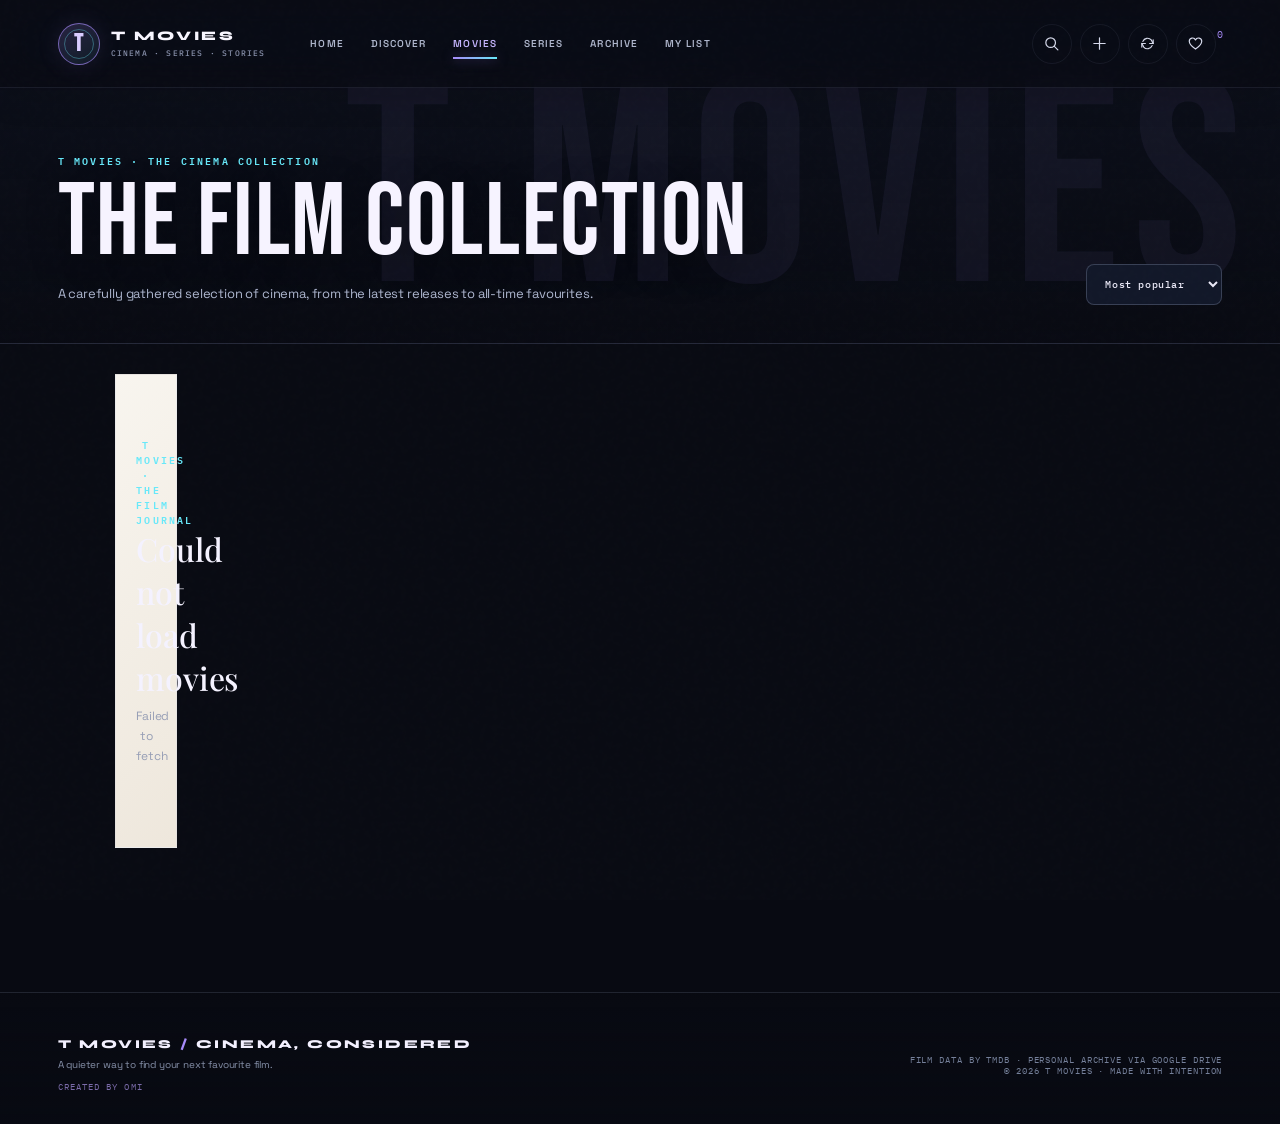
<file: movies.html>
<!doctype html>
<html lang="en" data-site="t-movies">
<head>
  <meta charset="utf-8">
  <meta name="viewport" content="width=device-width, initial-scale=1">
  <meta name="theme-color" content="#080a12">
  <meta name="description" content="Explore popular, acclaimed and newly released films.">
<title>Movies — T MOVIES</title>
  <link rel="preconnect" href="https://fonts.googleapis.com">
  <link rel="preconnect" href="https://fonts.gstatic.com" crossorigin>
  <link rel="stylesheet" href="./assets/css/site.css">
  <link rel="icon" href="data:image/svg+xml,%3Csvg xmlns='http://www.w3.org/2000/svg' viewBox='0 0 64 64'%3E%3Ccircle cx='32' cy='32' r='29' fill='%23080a12' stroke='%23a78bfa' stroke-width='2'/%3E%3Ctext x='32' y='43' text-anchor='middle' font-family='Georgia' font-size='36' fill='%2367e8f9'%3ET%3C/text%3E%3C/svg%3E">
</head>
<body data-page="movies">
<div class="noise" aria-hidden="true"></div><div class="cinema-wall" id="cinema-wall" aria-hidden="true"></div><div class="cursor-glow" aria-hidden="true"></div>
  <header class="topbar" id="topbar">
    <div class="nav-inner">
      <a class="brand" href="./index.html" aria-label="T Movies home"><span class="brand-mark">T</span><span class="brand-name">T MOVIES<small>CINEMA · SERIES · STORIES</small></span></a>
      <nav class="nav-links" aria-label="Main navigation">
        <a href="./index.html" data-route="home">Home</a>
        <a href="./discover.html" data-route="discover">Discover</a>
        <a href="./movies.html" data-route="movies">Movies</a>
        <a href="./series.html" data-route="series">Series</a>
        <a href="./archive.html" data-route="archive">Archive</a>
        <a href="./my-list.html" data-route="my-list">My List</a>
      </nav>
      <div class="nav-actions">
        <a class="icon-btn" href="./search.html" aria-label="Open search page" title="Search titles"><svg viewBox="0 0 24 24"><circle cx="10.8" cy="10.8" r="6.8"/><path d="m16 16 5 5"/></svg></a>
        <button class="icon-btn" id="search-open" aria-label="Quick search" title="Quick search /"><svg viewBox="0 0 24 24"><path d="M4 12h16M12 4v16"/></svg></button>
        <button class="icon-btn" id="refresh-art" aria-label="Refresh movie artwork" title="Refresh artwork"><svg viewBox="0 0 24 24"><path d="M20 7v5h-5M4 17v-5h5"/><path d="M5.5 9a7 7 0 0 1 11.8-2L20 12M4 12l2.7 5a7 7 0 0 0 11.8-2"/></svg></button>
        <a class="icon-btn" href="./my-list.html" aria-label="My list" title="My List"><svg viewBox="0 0 24 24"><path d="M20.8 8.8c0 5.2-8.8 11-8.8 11s-8.8-5.8-8.8-11a4.6 4.6 0 0 1 8.8-1.8 4.6 4.6 0 0 1 8.8 1.8Z"/></svg></a><span class="count" id="fav-count">0</span>
        <button class="icon-btn menu-btn" id="menu-toggle" aria-label="Open menu" aria-expanded="false"><svg viewBox="0 0 24 24"><path d="M4 7h16M4 12h16M4 17h16"/></svg></button>
      </div>
    </div>
    <nav class="mobile-menu" id="mobile-menu" aria-label="Mobile navigation">
      <a href="./index.html">Home</a><a href="./discover.html">Discover</a><a href="./movies.html">Movies</a><a href="./series.html">Series</a><a href="./archive.html">Archive</a><a href="./my-list.html">My List</a><a href="./search.html">Search</a>
    </nav>
  </header>

  <main id="main" aria-live="polite"></main>

  <footer>
    <div class="footer-inner">
      <div>
        <div class="footer-brand">T MOVIES <span style="color:var(--accent)">/</span> CINEMA, CONSIDERED</div>
        <div style="font-size:10px;margin-top:6px">A quieter way to find your next favourite film.</div>
        <div class="footer-credit">CREATED BY OMI</div>
      </div>
      <div class="footer-note">FILM DATA BY TMDB · PERSONAL ARCHIVE VIA GOOGLE DRIVE<br>© <span id="year-now">2026</span> T MOVIES · MADE WITH INTENTION</div>
    </div>
  </footer>

  <section class="search-overlay" id="search-overlay" role="dialog" aria-modal="true" aria-label="Quick movie search">
    <div class="search-panel"><div class="search-top"><svg viewBox="0 0 24 24"><circle cx="10.8" cy="10.8" r="6.8"/><path d="m16 16 5 5"/></svg><input id="search-input" type="search" autocomplete="off" placeholder="Search a film, a feeling, a filmmaker…" aria-label="Search title"><button class="search-close" id="search-close">ESC</button></div><div class="search-hint" id="search-hint">START TYPING TO EXPLORE THE COLLECTION</div><div class="search-results" id="search-results"></div></div>
  </section>
  <section class="modal-overlay" id="modal-overlay" role="dialog" aria-modal="true" aria-label="Movie information"><div class="modal-card"><button class="icon-btn modal-close" id="modal-close" aria-label="Close"><svg viewBox="0 0 24 24"><path d="m6 6 12 12M18 6 6 18"/></svg></button><div id="modal-content"></div></div></section>
  <section class="player-overlay" id="player-overlay" role="dialog" aria-modal="true" aria-label="Movie player"><div class="player-shell"><div class="player-head"><span id="player-title">NOW PLAYING</span><button class="icon-btn" id="player-close" aria-label="Close player"><svg viewBox="0 0 24 24"><path d="m6 6 12 12M18 6 6 18"/></svg></button></div><div class="player-frame" id="player-frame"></div><div class="player-note" id="player-note">Playback is provided by the linked Google Drive file.</div></div></section>
  <div class="toast" id="toast" role="status" aria-live="polite"></div>
  <script src="./tmovies-config.js" defer></script>
  <script src="./assets/js/app.js" defer></script>
</body>
</html>
</file>
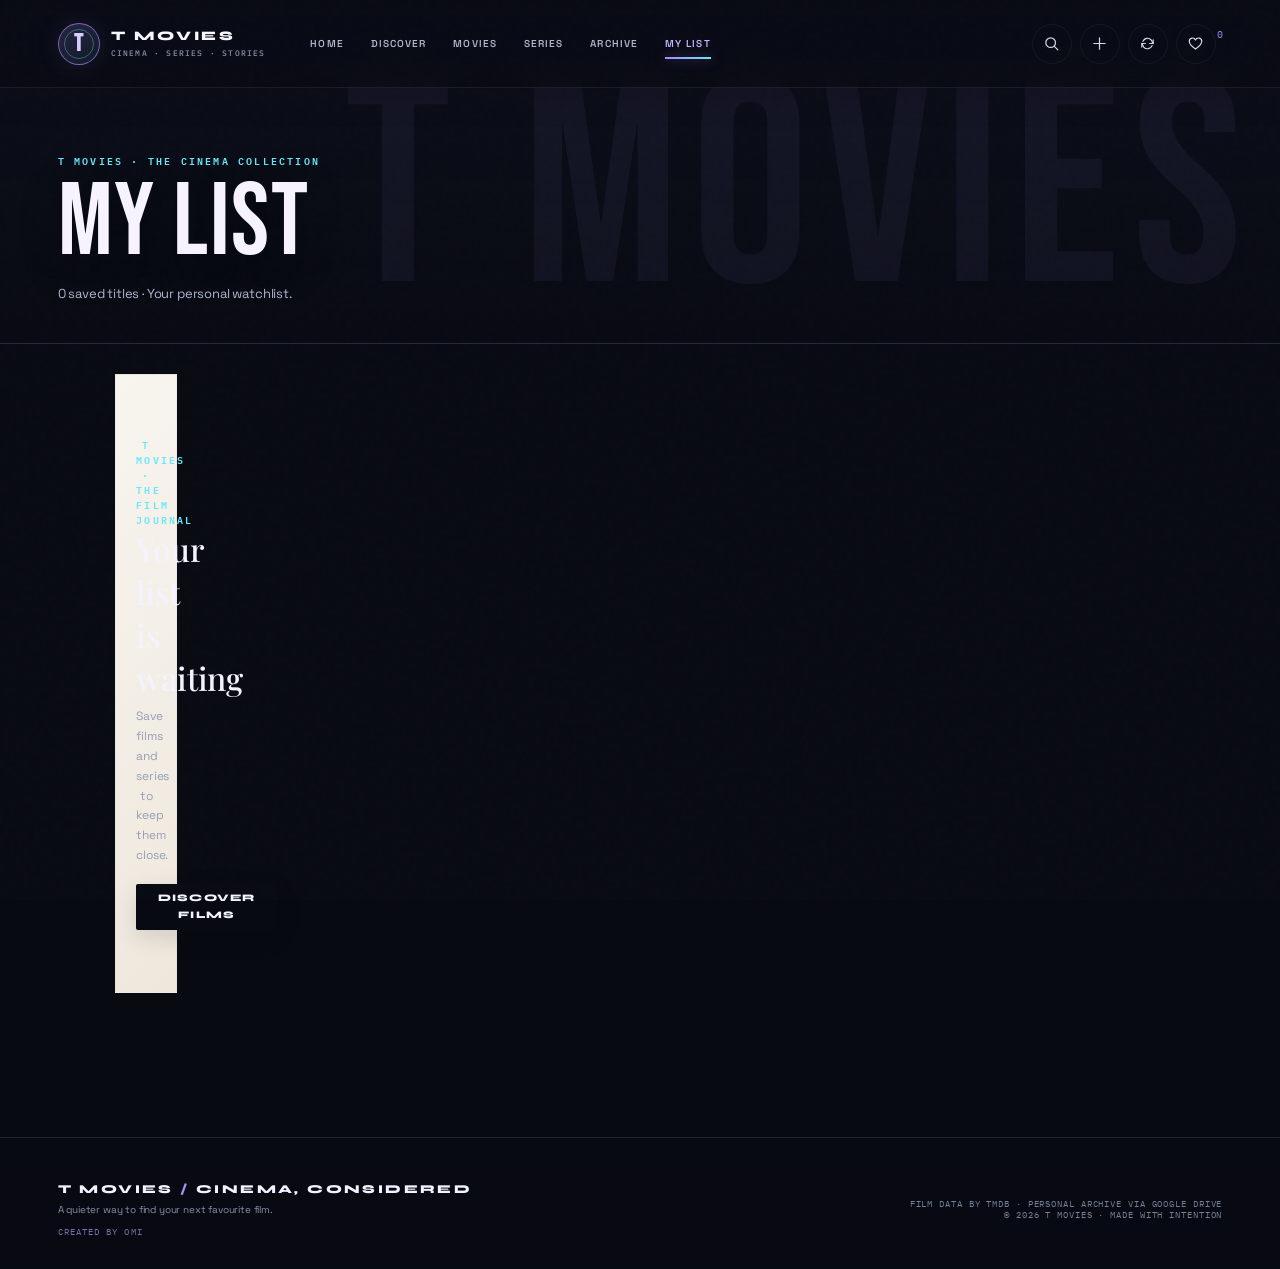
<file: my-list.html>
<!doctype html>
<html lang="en" data-site="t-movies">
<head>
  <meta charset="utf-8">
  <meta name="viewport" content="width=device-width, initial-scale=1">
  <meta name="theme-color" content="#080a12">
  <meta name="description" content="Your personal collection of saved films and series.">
<title>My List — T MOVIES</title>
  <link rel="preconnect" href="https://fonts.googleapis.com">
  <link rel="preconnect" href="https://fonts.gstatic.com" crossorigin>
  <link rel="stylesheet" href="./assets/css/site.css">
  <link rel="icon" href="data:image/svg+xml,%3Csvg xmlns='http://www.w3.org/2000/svg' viewBox='0 0 64 64'%3E%3Ccircle cx='32' cy='32' r='29' fill='%23080a12' stroke='%23a78bfa' stroke-width='2'/%3E%3Ctext x='32' y='43' text-anchor='middle' font-family='Georgia' font-size='36' fill='%2367e8f9'%3ET%3C/text%3E%3C/svg%3E">
</head>
<body data-page="my-list">
<div class="noise" aria-hidden="true"></div><div class="cinema-wall" id="cinema-wall" aria-hidden="true"></div><div class="cursor-glow" aria-hidden="true"></div>
  <header class="topbar" id="topbar">
    <div class="nav-inner">
      <a class="brand" href="./index.html" aria-label="T Movies home"><span class="brand-mark">T</span><span class="brand-name">T MOVIES<small>CINEMA · SERIES · STORIES</small></span></a>
      <nav class="nav-links" aria-label="Main navigation">
        <a href="./index.html" data-route="home">Home</a>
        <a href="./discover.html" data-route="discover">Discover</a>
        <a href="./movies.html" data-route="movies">Movies</a>
        <a href="./series.html" data-route="series">Series</a>
        <a href="./archive.html" data-route="archive">Archive</a>
        <a href="./my-list.html" data-route="my-list">My List</a>
      </nav>
      <div class="nav-actions">
        <a class="icon-btn" href="./search.html" aria-label="Open search page" title="Search titles"><svg viewBox="0 0 24 24"><circle cx="10.8" cy="10.8" r="6.8"/><path d="m16 16 5 5"/></svg></a>
        <button class="icon-btn" id="search-open" aria-label="Quick search" title="Quick search /"><svg viewBox="0 0 24 24"><path d="M4 12h16M12 4v16"/></svg></button>
        <button class="icon-btn" id="refresh-art" aria-label="Refresh movie artwork" title="Refresh artwork"><svg viewBox="0 0 24 24"><path d="M20 7v5h-5M4 17v-5h5"/><path d="M5.5 9a7 7 0 0 1 11.8-2L20 12M4 12l2.7 5a7 7 0 0 0 11.8-2"/></svg></button>
        <a class="icon-btn" href="./my-list.html" aria-label="My list" title="My List"><svg viewBox="0 0 24 24"><path d="M20.8 8.8c0 5.2-8.8 11-8.8 11s-8.8-5.8-8.8-11a4.6 4.6 0 0 1 8.8-1.8 4.6 4.6 0 0 1 8.8 1.8Z"/></svg></a><span class="count" id="fav-count">0</span>
        <button class="icon-btn menu-btn" id="menu-toggle" aria-label="Open menu" aria-expanded="false"><svg viewBox="0 0 24 24"><path d="M4 7h16M4 12h16M4 17h16"/></svg></button>
      </div>
    </div>
    <nav class="mobile-menu" id="mobile-menu" aria-label="Mobile navigation">
      <a href="./index.html">Home</a><a href="./discover.html">Discover</a><a href="./movies.html">Movies</a><a href="./series.html">Series</a><a href="./archive.html">Archive</a><a href="./my-list.html">My List</a><a href="./search.html">Search</a>
    </nav>
  </header>

  <main id="main" aria-live="polite"></main>

  <footer>
    <div class="footer-inner">
      <div>
        <div class="footer-brand">T MOVIES <span style="color:var(--accent)">/</span> CINEMA, CONSIDERED</div>
        <div style="font-size:10px;margin-top:6px">A quieter way to find your next favourite film.</div>
        <div class="footer-credit">CREATED BY OMI</div>
      </div>
      <div class="footer-note">FILM DATA BY TMDB · PERSONAL ARCHIVE VIA GOOGLE DRIVE<br>© <span id="year-now">2026</span> T MOVIES · MADE WITH INTENTION</div>
    </div>
  </footer>

  <section class="search-overlay" id="search-overlay" role="dialog" aria-modal="true" aria-label="Quick movie search">
    <div class="search-panel"><div class="search-top"><svg viewBox="0 0 24 24"><circle cx="10.8" cy="10.8" r="6.8"/><path d="m16 16 5 5"/></svg><input id="search-input" type="search" autocomplete="off" placeholder="Search a film, a feeling, a filmmaker…" aria-label="Search title"><button class="search-close" id="search-close">ESC</button></div><div class="search-hint" id="search-hint">START TYPING TO EXPLORE THE COLLECTION</div><div class="search-results" id="search-results"></div></div>
  </section>
  <section class="modal-overlay" id="modal-overlay" role="dialog" aria-modal="true" aria-label="Movie information"><div class="modal-card"><button class="icon-btn modal-close" id="modal-close" aria-label="Close"><svg viewBox="0 0 24 24"><path d="m6 6 12 12M18 6 6 18"/></svg></button><div id="modal-content"></div></div></section>
  <section class="player-overlay" id="player-overlay" role="dialog" aria-modal="true" aria-label="Movie player"><div class="player-shell"><div class="player-head"><span id="player-title">NOW PLAYING</span><button class="icon-btn" id="player-close" aria-label="Close player"><svg viewBox="0 0 24 24"><path d="m6 6 12 12M18 6 6 18"/></svg></button></div><div class="player-frame" id="player-frame"></div><div class="player-note" id="player-note">Playback is provided by the linked Google Drive file.</div></div></section>
  <div class="toast" id="toast" role="status" aria-live="polite"></div>
  <script src="./tmovies-config.js" defer></script>
  <script src="./assets/js/app.js" defer></script>
</body>
</html>
</file>
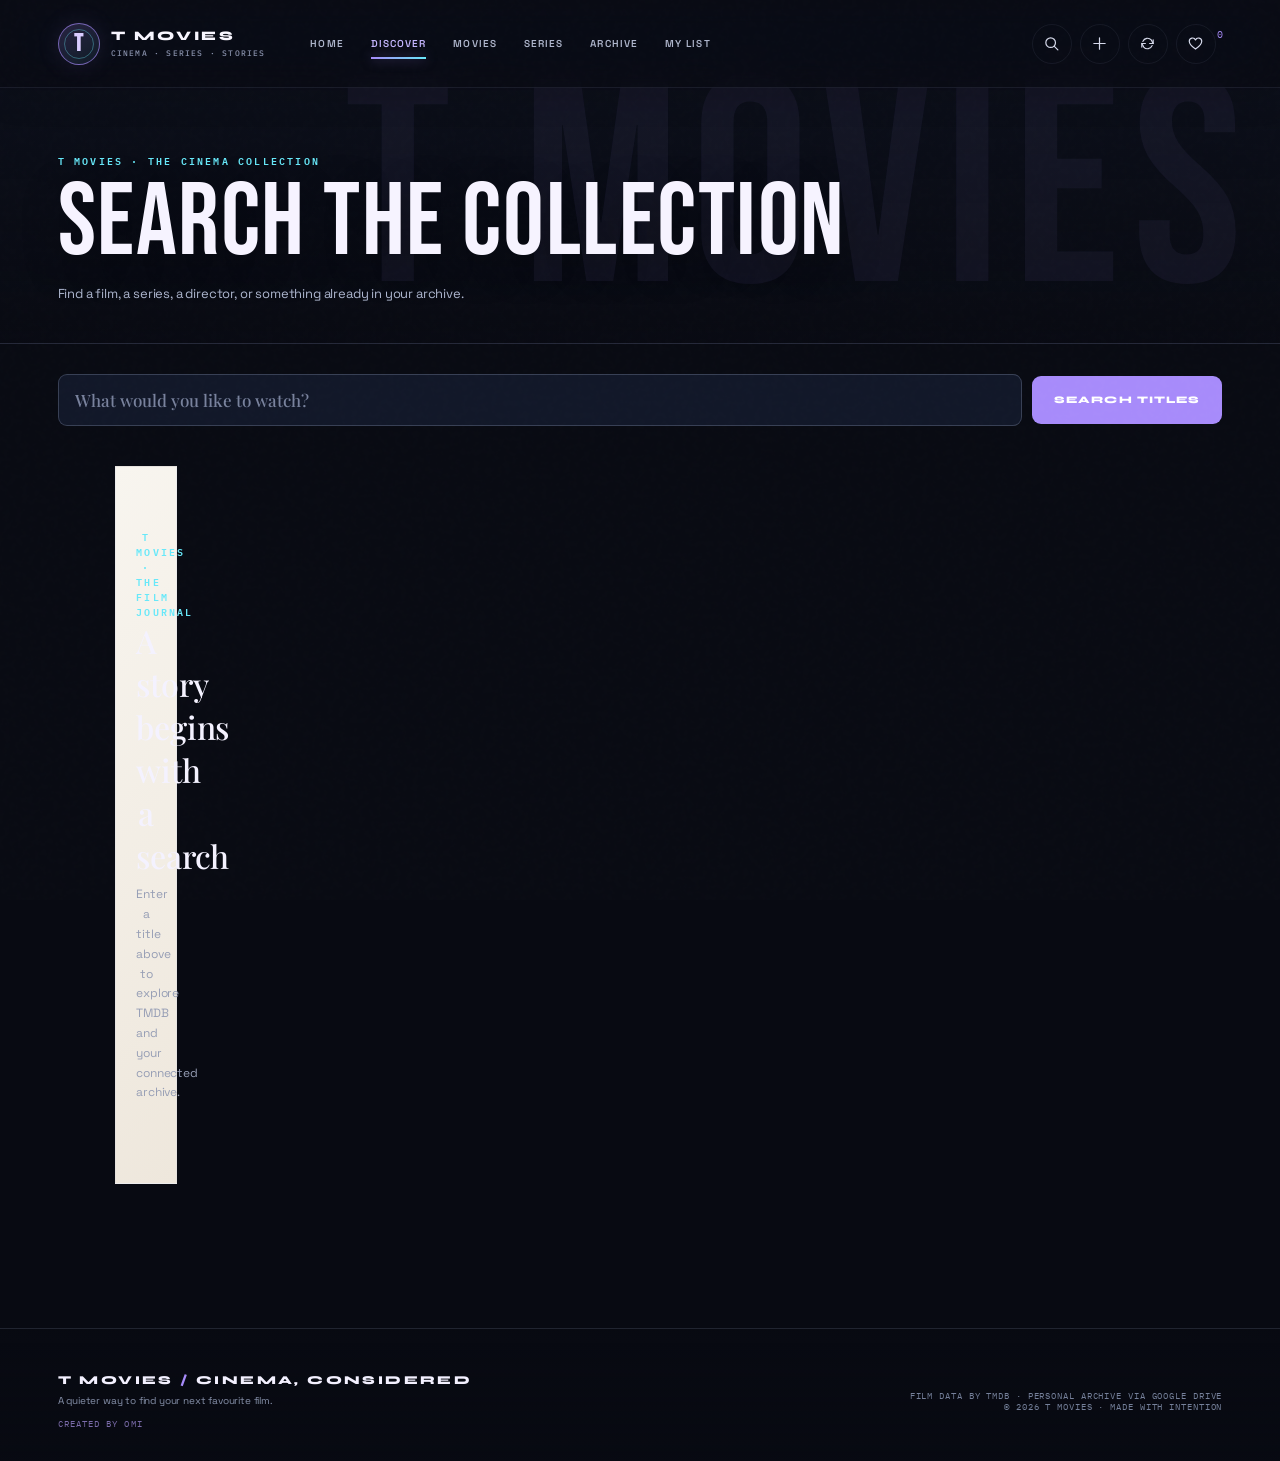
<file: search.html>
<!doctype html>
<html lang="en" data-site="t-movies">
<head>
  <meta charset="utf-8">
  <meta name="viewport" content="width=device-width, initial-scale=1">
  <meta name="theme-color" content="#080a12">
  <meta name="description" content="Search films, series and your connected movie archive.">
<title>Search — T MOVIES</title>
  <link rel="preconnect" href="https://fonts.googleapis.com">
  <link rel="preconnect" href="https://fonts.gstatic.com" crossorigin>
  <link rel="stylesheet" href="./assets/css/site.css">
  <link rel="icon" href="data:image/svg+xml,%3Csvg xmlns='http://www.w3.org/2000/svg' viewBox='0 0 64 64'%3E%3Ccircle cx='32' cy='32' r='29' fill='%23080a12' stroke='%23a78bfa' stroke-width='2'/%3E%3Ctext x='32' y='43' text-anchor='middle' font-family='Georgia' font-size='36' fill='%2367e8f9'%3ET%3C/text%3E%3C/svg%3E">
</head>
<body data-page="search">
<div class="noise" aria-hidden="true"></div><div class="cinema-wall" id="cinema-wall" aria-hidden="true"></div><div class="cursor-glow" aria-hidden="true"></div>
  <header class="topbar" id="topbar">
    <div class="nav-inner">
      <a class="brand" href="./index.html" aria-label="T Movies home"><span class="brand-mark">T</span><span class="brand-name">T MOVIES<small>CINEMA · SERIES · STORIES</small></span></a>
      <nav class="nav-links" aria-label="Main navigation">
        <a href="./index.html" data-route="home">Home</a>
        <a href="./discover.html" data-route="discover">Discover</a>
        <a href="./movies.html" data-route="movies">Movies</a>
        <a href="./series.html" data-route="series">Series</a>
        <a href="./archive.html" data-route="archive">Archive</a>
        <a href="./my-list.html" data-route="my-list">My List</a>
      </nav>
      <div class="nav-actions">
        <a class="icon-btn" href="./search.html" aria-label="Open search page" title="Search titles"><svg viewBox="0 0 24 24"><circle cx="10.8" cy="10.8" r="6.8"/><path d="m16 16 5 5"/></svg></a>
        <button class="icon-btn" id="search-open" aria-label="Quick search" title="Quick search /"><svg viewBox="0 0 24 24"><path d="M4 12h16M12 4v16"/></svg></button>
        <button class="icon-btn" id="refresh-art" aria-label="Refresh movie artwork" title="Refresh artwork"><svg viewBox="0 0 24 24"><path d="M20 7v5h-5M4 17v-5h5"/><path d="M5.5 9a7 7 0 0 1 11.8-2L20 12M4 12l2.7 5a7 7 0 0 0 11.8-2"/></svg></button>
        <a class="icon-btn" href="./my-list.html" aria-label="My list" title="My List"><svg viewBox="0 0 24 24"><path d="M20.8 8.8c0 5.2-8.8 11-8.8 11s-8.8-5.8-8.8-11a4.6 4.6 0 0 1 8.8-1.8 4.6 4.6 0 0 1 8.8 1.8Z"/></svg></a><span class="count" id="fav-count">0</span>
        <button class="icon-btn menu-btn" id="menu-toggle" aria-label="Open menu" aria-expanded="false"><svg viewBox="0 0 24 24"><path d="M4 7h16M4 12h16M4 17h16"/></svg></button>
      </div>
    </div>
    <nav class="mobile-menu" id="mobile-menu" aria-label="Mobile navigation">
      <a href="./index.html">Home</a><a href="./discover.html">Discover</a><a href="./movies.html">Movies</a><a href="./series.html">Series</a><a href="./archive.html">Archive</a><a href="./my-list.html">My List</a><a href="./search.html">Search</a>
    </nav>
  </header>

  <main id="main" aria-live="polite"></main>

  <footer>
    <div class="footer-inner">
      <div>
        <div class="footer-brand">T MOVIES <span style="color:var(--accent)">/</span> CINEMA, CONSIDERED</div>
        <div style="font-size:10px;margin-top:6px">A quieter way to find your next favourite film.</div>
        <div class="footer-credit">CREATED BY OMI</div>
      </div>
      <div class="footer-note">FILM DATA BY TMDB · PERSONAL ARCHIVE VIA GOOGLE DRIVE<br>© <span id="year-now">2026</span> T MOVIES · MADE WITH INTENTION</div>
    </div>
  </footer>

  <section class="search-overlay" id="search-overlay" role="dialog" aria-modal="true" aria-label="Quick movie search">
    <div class="search-panel"><div class="search-top"><svg viewBox="0 0 24 24"><circle cx="10.8" cy="10.8" r="6.8"/><path d="m16 16 5 5"/></svg><input id="search-input" type="search" autocomplete="off" placeholder="Search a film, a feeling, a filmmaker…" aria-label="Search title"><button class="search-close" id="search-close">ESC</button></div><div class="search-hint" id="search-hint">START TYPING TO EXPLORE THE COLLECTION</div><div class="search-results" id="search-results"></div></div>
  </section>
  <section class="modal-overlay" id="modal-overlay" role="dialog" aria-modal="true" aria-label="Movie information"><div class="modal-card"><button class="icon-btn modal-close" id="modal-close" aria-label="Close"><svg viewBox="0 0 24 24"><path d="m6 6 12 12M18 6 6 18"/></svg></button><div id="modal-content"></div></div></section>
  <section class="player-overlay" id="player-overlay" role="dialog" aria-modal="true" aria-label="Movie player"><div class="player-shell"><div class="player-head"><span id="player-title">NOW PLAYING</span><button class="icon-btn" id="player-close" aria-label="Close player"><svg viewBox="0 0 24 24"><path d="m6 6 12 12M18 6 6 18"/></svg></button></div><div class="player-frame" id="player-frame"></div><div class="player-note" id="player-note">Playback is provided by the linked Google Drive file.</div></div></section>
  <div class="toast" id="toast" role="status" aria-live="polite"></div>
  <script src="./tmovies-config.js" defer></script>
  <script src="./assets/js/app.js" defer></script>
</body>
</html>
</file>
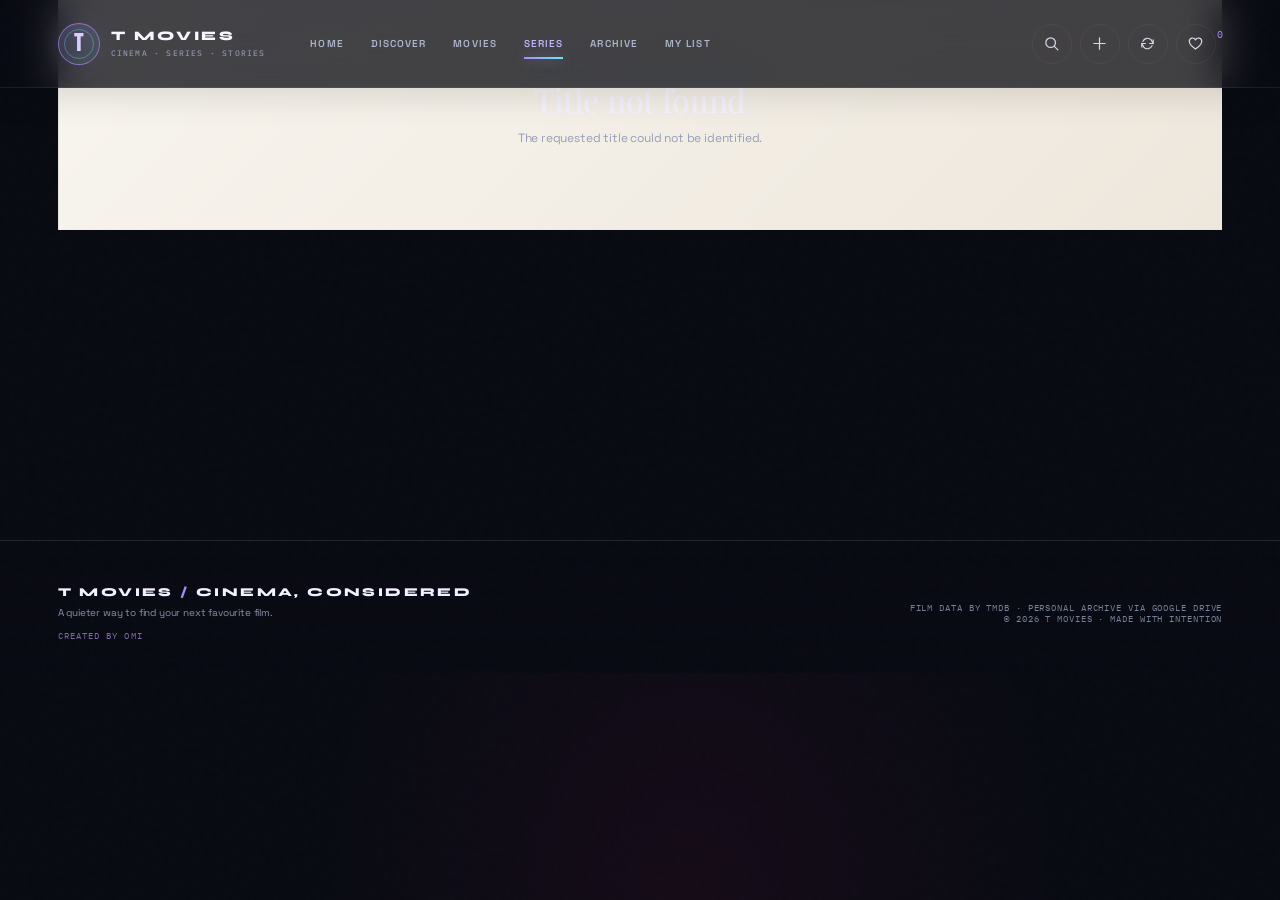
<file: series-details.html>
<!doctype html>
<html lang="en" data-site="t-movies">
<head>
  <meta charset="utf-8">
  <meta name="viewport" content="width=device-width, initial-scale=1">
  <meta name="theme-color" content="#080a12">
  <meta name="description" content="Series information, cast, seasons and archive availability.">
<title>Series Details — T MOVIES</title>
  <link rel="preconnect" href="https://fonts.googleapis.com">
  <link rel="preconnect" href="https://fonts.gstatic.com" crossorigin>
  <link rel="stylesheet" href="./assets/css/site.css">
  <link rel="icon" href="data:image/svg+xml,%3Csvg xmlns='http://www.w3.org/2000/svg' viewBox='0 0 64 64'%3E%3Ccircle cx='32' cy='32' r='29' fill='%23080a12' stroke='%23a78bfa' stroke-width='2'/%3E%3Ctext x='32' y='43' text-anchor='middle' font-family='Georgia' font-size='36' fill='%2367e8f9'%3ET%3C/text%3E%3C/svg%3E">
</head>
<body data-page="series-details">
<div class="noise" aria-hidden="true"></div><div class="cinema-wall" id="cinema-wall" aria-hidden="true"></div><div class="cursor-glow" aria-hidden="true"></div>
  <header class="topbar" id="topbar">
    <div class="nav-inner">
      <a class="brand" href="./index.html" aria-label="T Movies home"><span class="brand-mark">T</span><span class="brand-name">T MOVIES<small>CINEMA · SERIES · STORIES</small></span></a>
      <nav class="nav-links" aria-label="Main navigation">
        <a href="./index.html" data-route="home">Home</a>
        <a href="./discover.html" data-route="discover">Discover</a>
        <a href="./movies.html" data-route="movies">Movies</a>
        <a href="./series.html" data-route="series">Series</a>
        <a href="./archive.html" data-route="archive">Archive</a>
        <a href="./my-list.html" data-route="my-list">My List</a>
      </nav>
      <div class="nav-actions">
        <a class="icon-btn" href="./search.html" aria-label="Open search page" title="Search titles"><svg viewBox="0 0 24 24"><circle cx="10.8" cy="10.8" r="6.8"/><path d="m16 16 5 5"/></svg></a>
        <button class="icon-btn" id="search-open" aria-label="Quick search" title="Quick search /"><svg viewBox="0 0 24 24"><path d="M4 12h16M12 4v16"/></svg></button>
        <button class="icon-btn" id="refresh-art" aria-label="Refresh movie artwork" title="Refresh artwork"><svg viewBox="0 0 24 24"><path d="M20 7v5h-5M4 17v-5h5"/><path d="M5.5 9a7 7 0 0 1 11.8-2L20 12M4 12l2.7 5a7 7 0 0 0 11.8-2"/></svg></button>
        <a class="icon-btn" href="./my-list.html" aria-label="My list" title="My List"><svg viewBox="0 0 24 24"><path d="M20.8 8.8c0 5.2-8.8 11-8.8 11s-8.8-5.8-8.8-11a4.6 4.6 0 0 1 8.8-1.8 4.6 4.6 0 0 1 8.8 1.8Z"/></svg></a><span class="count" id="fav-count">0</span>
        <button class="icon-btn menu-btn" id="menu-toggle" aria-label="Open menu" aria-expanded="false"><svg viewBox="0 0 24 24"><path d="M4 7h16M4 12h16M4 17h16"/></svg></button>
      </div>
    </div>
    <nav class="mobile-menu" id="mobile-menu" aria-label="Mobile navigation">
      <a href="./index.html">Home</a><a href="./discover.html">Discover</a><a href="./movies.html">Movies</a><a href="./series.html">Series</a><a href="./archive.html">Archive</a><a href="./my-list.html">My List</a><a href="./search.html">Search</a>
    </nav>
  </header>

  <main id="main" aria-live="polite"></main>

  <footer>
    <div class="footer-inner">
      <div>
        <div class="footer-brand">T MOVIES <span style="color:var(--accent)">/</span> CINEMA, CONSIDERED</div>
        <div style="font-size:10px;margin-top:6px">A quieter way to find your next favourite film.</div>
        <div class="footer-credit">CREATED BY OMI</div>
      </div>
      <div class="footer-note">FILM DATA BY TMDB · PERSONAL ARCHIVE VIA GOOGLE DRIVE<br>© <span id="year-now">2026</span> T MOVIES · MADE WITH INTENTION</div>
    </div>
  </footer>

  <section class="search-overlay" id="search-overlay" role="dialog" aria-modal="true" aria-label="Quick movie search">
    <div class="search-panel"><div class="search-top"><svg viewBox="0 0 24 24"><circle cx="10.8" cy="10.8" r="6.8"/><path d="m16 16 5 5"/></svg><input id="search-input" type="search" autocomplete="off" placeholder="Search a film, a feeling, a filmmaker…" aria-label="Search title"><button class="search-close" id="search-close">ESC</button></div><div class="search-hint" id="search-hint">START TYPING TO EXPLORE THE COLLECTION</div><div class="search-results" id="search-results"></div></div>
  </section>
  <section class="modal-overlay" id="modal-overlay" role="dialog" aria-modal="true" aria-label="Movie information"><div class="modal-card"><button class="icon-btn modal-close" id="modal-close" aria-label="Close"><svg viewBox="0 0 24 24"><path d="m6 6 12 12M18 6 6 18"/></svg></button><div id="modal-content"></div></div></section>
  <section class="player-overlay" id="player-overlay" role="dialog" aria-modal="true" aria-label="Movie player"><div class="player-shell"><div class="player-head"><span id="player-title">NOW PLAYING</span><button class="icon-btn" id="player-close" aria-label="Close player"><svg viewBox="0 0 24 24"><path d="m6 6 12 12M18 6 6 18"/></svg></button></div><div class="player-frame" id="player-frame"></div><div class="player-note" id="player-note">Playback is provided by the linked Google Drive file.</div></div></section>
  <div class="toast" id="toast" role="status" aria-live="polite"></div>
  <script src="./tmovies-config.js" defer></script>
  <script src="./assets/js/app.js" defer></script>
</body>
</html>
</file>
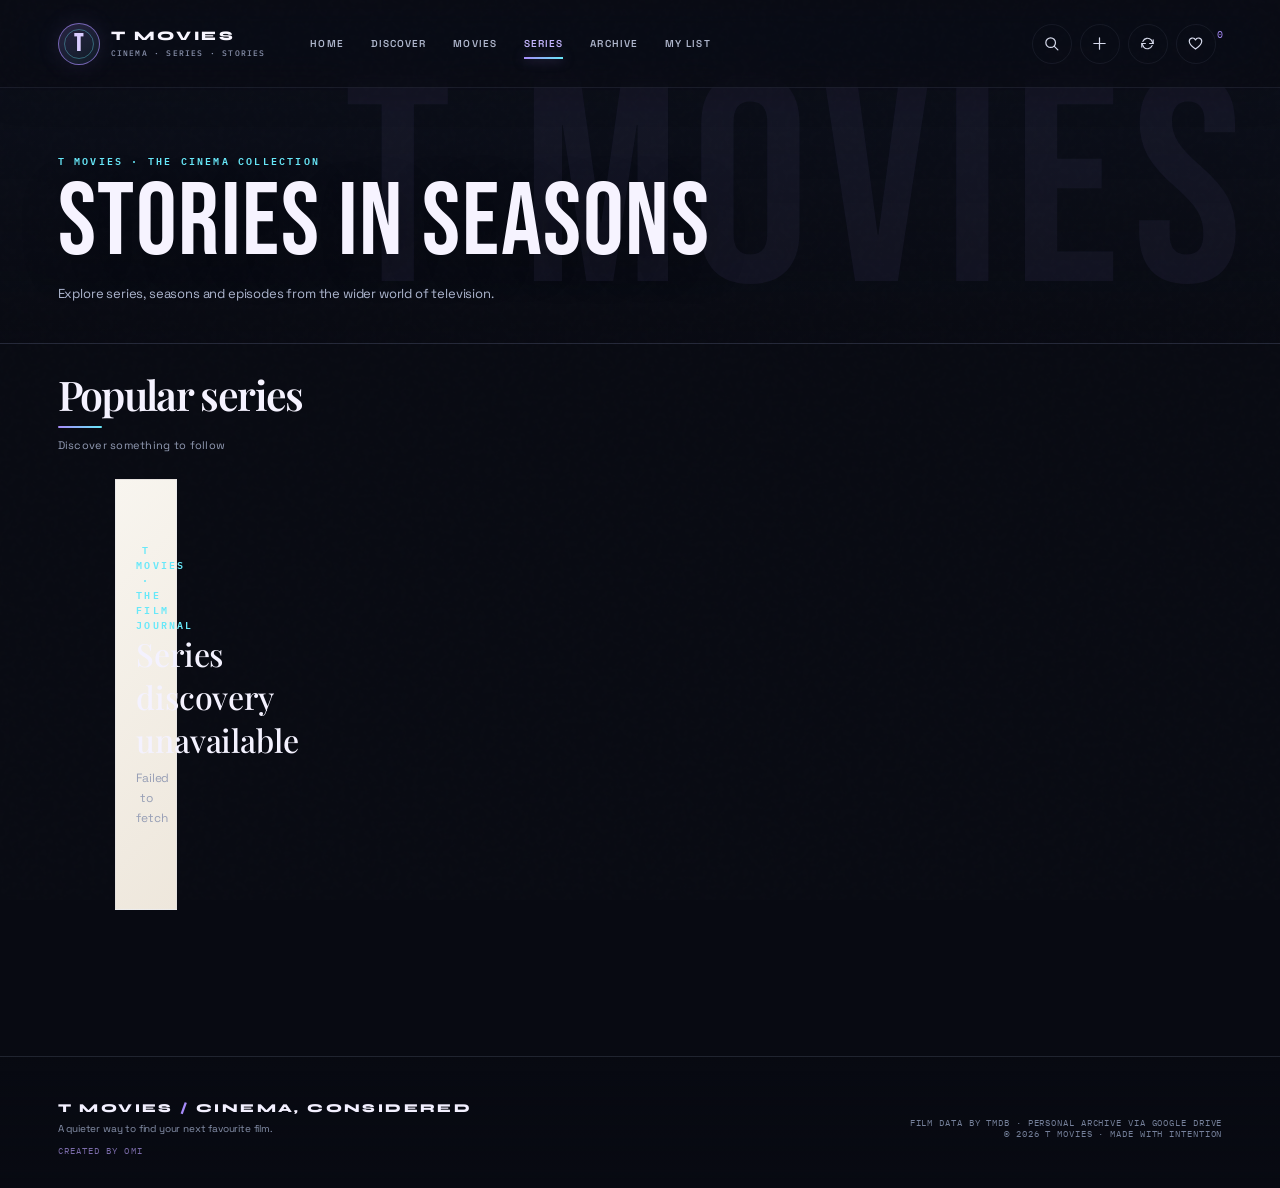
<file: series.html>
<!doctype html>
<html lang="en" data-site="t-movies">
<head>
  <meta charset="utf-8">
  <meta name="viewport" content="width=device-width, initial-scale=1">
  <meta name="theme-color" content="#080a12">
  <meta name="description" content="Explore television series, seasons and episodes.">
<title>Series — T MOVIES</title>
  <link rel="preconnect" href="https://fonts.googleapis.com">
  <link rel="preconnect" href="https://fonts.gstatic.com" crossorigin>
  <link rel="stylesheet" href="./assets/css/site.css">
  <link rel="icon" href="data:image/svg+xml,%3Csvg xmlns='http://www.w3.org/2000/svg' viewBox='0 0 64 64'%3E%3Ccircle cx='32' cy='32' r='29' fill='%23080a12' stroke='%23a78bfa' stroke-width='2'/%3E%3Ctext x='32' y='43' text-anchor='middle' font-family='Georgia' font-size='36' fill='%2367e8f9'%3ET%3C/text%3E%3C/svg%3E">
</head>
<body data-page="series">
<div class="noise" aria-hidden="true"></div><div class="cinema-wall" id="cinema-wall" aria-hidden="true"></div><div class="cursor-glow" aria-hidden="true"></div>
  <header class="topbar" id="topbar">
    <div class="nav-inner">
      <a class="brand" href="./index.html" aria-label="T Movies home"><span class="brand-mark">T</span><span class="brand-name">T MOVIES<small>CINEMA · SERIES · STORIES</small></span></a>
      <nav class="nav-links" aria-label="Main navigation">
        <a href="./index.html" data-route="home">Home</a>
        <a href="./discover.html" data-route="discover">Discover</a>
        <a href="./movies.html" data-route="movies">Movies</a>
        <a href="./series.html" data-route="series">Series</a>
        <a href="./archive.html" data-route="archive">Archive</a>
        <a href="./my-list.html" data-route="my-list">My List</a>
      </nav>
      <div class="nav-actions">
        <a class="icon-btn" href="./search.html" aria-label="Open search page" title="Search titles"><svg viewBox="0 0 24 24"><circle cx="10.8" cy="10.8" r="6.8"/><path d="m16 16 5 5"/></svg></a>
        <button class="icon-btn" id="search-open" aria-label="Quick search" title="Quick search /"><svg viewBox="0 0 24 24"><path d="M4 12h16M12 4v16"/></svg></button>
        <button class="icon-btn" id="refresh-art" aria-label="Refresh movie artwork" title="Refresh artwork"><svg viewBox="0 0 24 24"><path d="M20 7v5h-5M4 17v-5h5"/><path d="M5.5 9a7 7 0 0 1 11.8-2L20 12M4 12l2.7 5a7 7 0 0 0 11.8-2"/></svg></button>
        <a class="icon-btn" href="./my-list.html" aria-label="My list" title="My List"><svg viewBox="0 0 24 24"><path d="M20.8 8.8c0 5.2-8.8 11-8.8 11s-8.8-5.8-8.8-11a4.6 4.6 0 0 1 8.8-1.8 4.6 4.6 0 0 1 8.8 1.8Z"/></svg></a><span class="count" id="fav-count">0</span>
        <button class="icon-btn menu-btn" id="menu-toggle" aria-label="Open menu" aria-expanded="false"><svg viewBox="0 0 24 24"><path d="M4 7h16M4 12h16M4 17h16"/></svg></button>
      </div>
    </div>
    <nav class="mobile-menu" id="mobile-menu" aria-label="Mobile navigation">
      <a href="./index.html">Home</a><a href="./discover.html">Discover</a><a href="./movies.html">Movies</a><a href="./series.html">Series</a><a href="./archive.html">Archive</a><a href="./my-list.html">My List</a><a href="./search.html">Search</a>
    </nav>
  </header>

  <main id="main" aria-live="polite"></main>

  <footer>
    <div class="footer-inner">
      <div>
        <div class="footer-brand">T MOVIES <span style="color:var(--accent)">/</span> CINEMA, CONSIDERED</div>
        <div style="font-size:10px;margin-top:6px">A quieter way to find your next favourite film.</div>
        <div class="footer-credit">CREATED BY OMI</div>
      </div>
      <div class="footer-note">FILM DATA BY TMDB · PERSONAL ARCHIVE VIA GOOGLE DRIVE<br>© <span id="year-now">2026</span> T MOVIES · MADE WITH INTENTION</div>
    </div>
  </footer>

  <section class="search-overlay" id="search-overlay" role="dialog" aria-modal="true" aria-label="Quick movie search">
    <div class="search-panel"><div class="search-top"><svg viewBox="0 0 24 24"><circle cx="10.8" cy="10.8" r="6.8"/><path d="m16 16 5 5"/></svg><input id="search-input" type="search" autocomplete="off" placeholder="Search a film, a feeling, a filmmaker…" aria-label="Search title"><button class="search-close" id="search-close">ESC</button></div><div class="search-hint" id="search-hint">START TYPING TO EXPLORE THE COLLECTION</div><div class="search-results" id="search-results"></div></div>
  </section>
  <section class="modal-overlay" id="modal-overlay" role="dialog" aria-modal="true" aria-label="Movie information"><div class="modal-card"><button class="icon-btn modal-close" id="modal-close" aria-label="Close"><svg viewBox="0 0 24 24"><path d="m6 6 12 12M18 6 6 18"/></svg></button><div id="modal-content"></div></div></section>
  <section class="player-overlay" id="player-overlay" role="dialog" aria-modal="true" aria-label="Movie player"><div class="player-shell"><div class="player-head"><span id="player-title">NOW PLAYING</span><button class="icon-btn" id="player-close" aria-label="Close player"><svg viewBox="0 0 24 24"><path d="m6 6 12 12M18 6 6 18"/></svg></button></div><div class="player-frame" id="player-frame"></div><div class="player-note" id="player-note">Playback is provided by the linked Google Drive file.</div></div></section>
  <div class="toast" id="toast" role="status" aria-live="polite"></div>
  <script src="./tmovies-config.js" defer></script>
  <script src="./assets/js/app.js" defer></script>
</body>
</html>
</file>
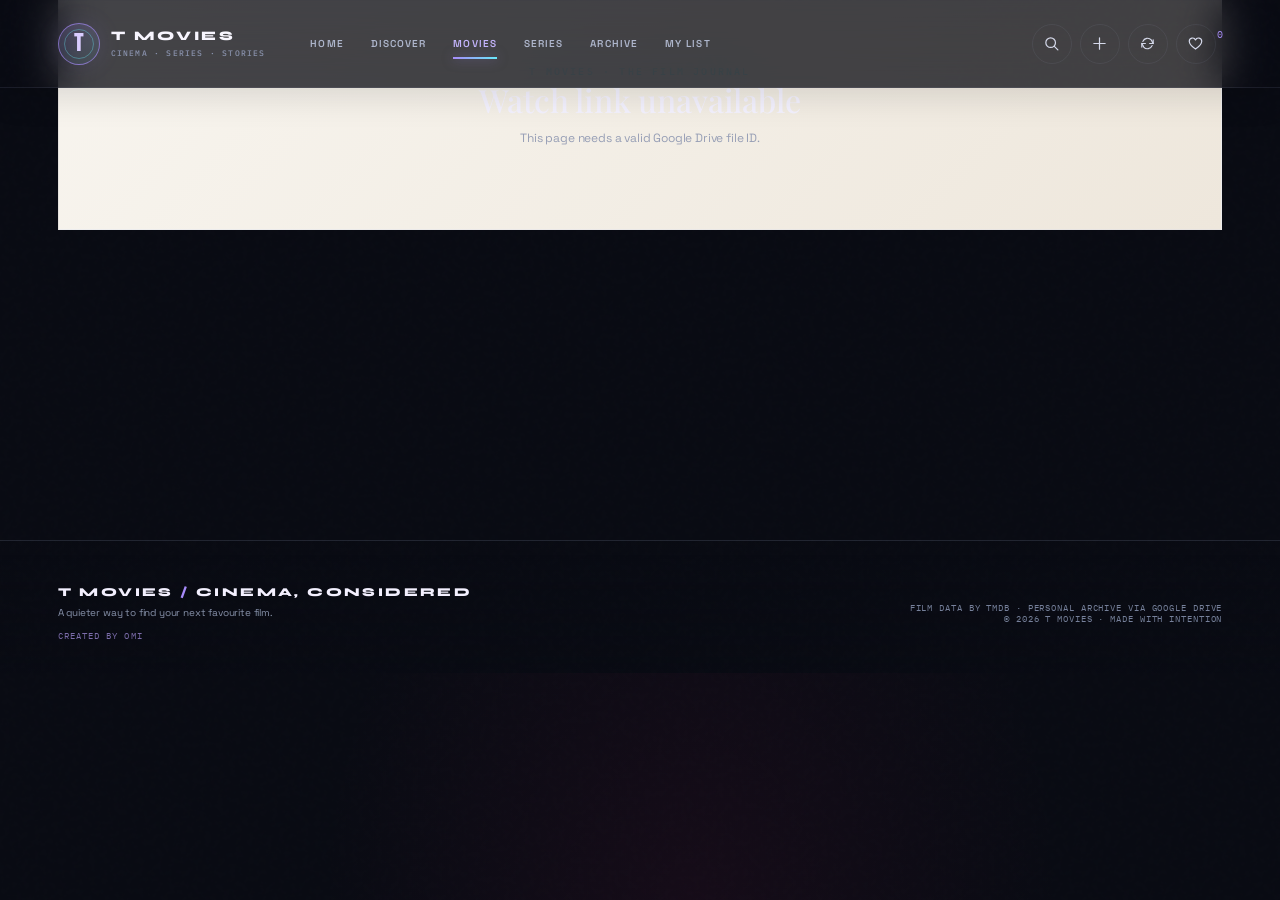
<file: watch.html>
<!doctype html>
<html lang="en" data-site="t-movies">
<head>
  <meta charset="utf-8">
  <meta name="viewport" content="width=device-width, initial-scale=1">
  <meta name="theme-color" content="#080a12">
  <meta name="description" content="Watch or download a movie from your existing Google Drive archive.">
<title>Watch — T MOVIES</title>
  <link rel="preconnect" href="https://fonts.googleapis.com">
  <link rel="preconnect" href="https://fonts.gstatic.com" crossorigin>
  <link rel="stylesheet" href="./assets/css/site.css">
  <link rel="icon" href="data:image/svg+xml,%3Csvg xmlns='http://www.w3.org/2000/svg' viewBox='0 0 64 64'%3E%3Ccircle cx='32' cy='32' r='29' fill='%23080a12' stroke='%23a78bfa' stroke-width='2'/%3E%3Ctext x='32' y='43' text-anchor='middle' font-family='Georgia' font-size='36' fill='%2367e8f9'%3ET%3C/text%3E%3C/svg%3E">
</head>
<body data-page="watch">
<div class="noise" aria-hidden="true"></div><div class="cinema-wall" id="cinema-wall" aria-hidden="true"></div><div class="cursor-glow" aria-hidden="true"></div>
  <header class="topbar" id="topbar">
    <div class="nav-inner">
      <a class="brand" href="./index.html" aria-label="T Movies home"><span class="brand-mark">T</span><span class="brand-name">T MOVIES<small>CINEMA · SERIES · STORIES</small></span></a>
      <nav class="nav-links" aria-label="Main navigation">
        <a href="./index.html" data-route="home">Home</a>
        <a href="./discover.html" data-route="discover">Discover</a>
        <a href="./movies.html" data-route="movies">Movies</a>
        <a href="./series.html" data-route="series">Series</a>
        <a href="./archive.html" data-route="archive">Archive</a>
        <a href="./my-list.html" data-route="my-list">My List</a>
      </nav>
      <div class="nav-actions">
        <a class="icon-btn" href="./search.html" aria-label="Open search page" title="Search titles"><svg viewBox="0 0 24 24"><circle cx="10.8" cy="10.8" r="6.8"/><path d="m16 16 5 5"/></svg></a>
        <button class="icon-btn" id="search-open" aria-label="Quick search" title="Quick search /"><svg viewBox="0 0 24 24"><path d="M4 12h16M12 4v16"/></svg></button>
        <button class="icon-btn" id="refresh-art" aria-label="Refresh movie artwork" title="Refresh artwork"><svg viewBox="0 0 24 24"><path d="M20 7v5h-5M4 17v-5h5"/><path d="M5.5 9a7 7 0 0 1 11.8-2L20 12M4 12l2.7 5a7 7 0 0 0 11.8-2"/></svg></button>
        <a class="icon-btn" href="./my-list.html" aria-label="My list" title="My List"><svg viewBox="0 0 24 24"><path d="M20.8 8.8c0 5.2-8.8 11-8.8 11s-8.8-5.8-8.8-11a4.6 4.6 0 0 1 8.8-1.8 4.6 4.6 0 0 1 8.8 1.8Z"/></svg></a><span class="count" id="fav-count">0</span>
        <button class="icon-btn menu-btn" id="menu-toggle" aria-label="Open menu" aria-expanded="false"><svg viewBox="0 0 24 24"><path d="M4 7h16M4 12h16M4 17h16"/></svg></button>
      </div>
    </div>
    <nav class="mobile-menu" id="mobile-menu" aria-label="Mobile navigation">
      <a href="./index.html">Home</a><a href="./discover.html">Discover</a><a href="./movies.html">Movies</a><a href="./series.html">Series</a><a href="./archive.html">Archive</a><a href="./my-list.html">My List</a><a href="./search.html">Search</a>
    </nav>
  </header>

  <main id="main" aria-live="polite"></main>

  <footer>
    <div class="footer-inner">
      <div>
        <div class="footer-brand">T MOVIES <span style="color:var(--accent)">/</span> CINEMA, CONSIDERED</div>
        <div style="font-size:10px;margin-top:6px">A quieter way to find your next favourite film.</div>
        <div class="footer-credit">CREATED BY OMI</div>
      </div>
      <div class="footer-note">FILM DATA BY TMDB · PERSONAL ARCHIVE VIA GOOGLE DRIVE<br>© <span id="year-now">2026</span> T MOVIES · MADE WITH INTENTION</div>
    </div>
  </footer>

  <section class="search-overlay" id="search-overlay" role="dialog" aria-modal="true" aria-label="Quick movie search">
    <div class="search-panel"><div class="search-top"><svg viewBox="0 0 24 24"><circle cx="10.8" cy="10.8" r="6.8"/><path d="m16 16 5 5"/></svg><input id="search-input" type="search" autocomplete="off" placeholder="Search a film, a feeling, a filmmaker…" aria-label="Search title"><button class="search-close" id="search-close">ESC</button></div><div class="search-hint" id="search-hint">START TYPING TO EXPLORE THE COLLECTION</div><div class="search-results" id="search-results"></div></div>
  </section>
  <section class="modal-overlay" id="modal-overlay" role="dialog" aria-modal="true" aria-label="Movie information"><div class="modal-card"><button class="icon-btn modal-close" id="modal-close" aria-label="Close"><svg viewBox="0 0 24 24"><path d="m6 6 12 12M18 6 6 18"/></svg></button><div id="modal-content"></div></div></section>
  <section class="player-overlay" id="player-overlay" role="dialog" aria-modal="true" aria-label="Movie player"><div class="player-shell"><div class="player-head"><span id="player-title">NOW PLAYING</span><button class="icon-btn" id="player-close" aria-label="Close player"><svg viewBox="0 0 24 24"><path d="m6 6 12 12M18 6 6 18"/></svg></button></div><div class="player-frame" id="player-frame"></div><div class="player-note" id="player-note">Playback is provided by the linked Google Drive file.</div></div></section>
  <div class="toast" id="toast" role="status" aria-live="polite"></div>
  <script src="./tmovies-config.js" defer></script>
  <script src="./assets/js/app.js" defer></script>
</body>
</html>
</file>
<file: assets/css/site.css>
@import url('https://fonts.googleapis.com/css2?family=Bebas+Neue&family=DM+Mono:wght@400;500&family=IBM+Plex+Mono:wght@400;500;600&family=Manrope:wght@400;500;600;700;800&family=Playfair+Display:ital,wght@0,500;0,600;0,700;1,500;1,600&family=Space+Grotesk:wght@400;500;600;700&family=Syne:wght@500;600;700;800&display=swap');

:root{
  color-scheme:light;
  --paper:#f4f0e8;--paper-2:#ebe5db;--paper-3:#e2d9cd;--ink:#27221f;--ink-2:#433a35;
  --muted:#81776e;--muted-2:#a79c90;--line:#d9d0c4;--line-strong:#c6b9aa;
  --accent:#792d42;--accent-dark:#5c1e30;--copper:#ad7650;--gold:#a77a46;
  --serif:'Cormorant Garamond',Georgia,serif;--sans:'Manrope',Arial,sans-serif;--mono:'DM Mono',monospace;
  --page:min(1440px,calc(100% - 10vw));--nav-h:82px;--ease:cubic-bezier(.22,.72,.18,1);
  --shadow:0 22px 60px rgba(46,34,25,.14);--shadow-deep:0 28px 80px rgba(16,12,10,.34)
}
*{box-sizing:border-box}
html{background:var(--paper);scroll-behavior:smooth;scroll-padding-top:calc(var(--nav-h) + 18px)}
body{margin:0;background:var(--paper);color:var(--ink);font:400 14px/1.65 var(--sans);overflow-x:hidden}
body.locked{overflow:hidden}
button,input,select,textarea{font:inherit}button,a{color:inherit}button{cursor:pointer}a{text-decoration:none}img{display:block;max-width:100%}
button:focus-visible,a:focus-visible,input:focus-visible,select:focus-visible{outline:2px solid var(--accent);outline-offset:4px}
::selection{background:var(--accent);color:#fff}
@view-transition{navigation:auto}
::view-transition-old(root){animation:page-out .24s ease both}
::view-transition-new(root){animation:page-in .42s var(--ease) both}
@keyframes page-out{to{opacity:0;transform:translateY(-7px)}}
@keyframes page-in{from{opacity:0;transform:translateY(9px)}to{opacity:1;transform:none}}
.noise{position:fixed;inset:0;z-index:1000;pointer-events:none;opacity:.12;background-image:url("data:image/svg+xml,%3Csvg viewBox='0 0 180 180' xmlns='http://www.w3.org/2000/svg'%3E%3Cfilter id='n'%3E%3CfeTurbulence type='fractalNoise' baseFrequency='.82' numOctaves='3' stitchTiles='stitch'/%3E%3C/filter%3E%3Crect width='100%25' height='100%25' filter='url(%23n)' opacity='.12'/%3E%3C/svg%3E")}
.container{width:var(--page);margin-inline:auto}.eyebrow{font:500 10px/1.4 var(--mono);letter-spacing:.2em;text-transform:uppercase;color:var(--accent)}
.muted{color:var(--muted)}.serif{font-family:var(--serif)}.sr-only{position:absolute;width:1px;height:1px;padding:0;margin:-1px;overflow:hidden;clip:rect(0,0,0,0);white-space:nowrap;border:0}
/* Navigation */
.topbar{height:var(--nav-h);position:fixed;inset:0 0 auto;z-index:80;display:flex;align-items:center;background:rgba(244,240,232,.76);backdrop-filter:blur(14px);border-bottom:1px solid transparent;transition:background .35s,border-color .35s,box-shadow .35s}
.topbar.scrolled{background:rgba(248,245,239,.94);border-color:var(--line);box-shadow:0 8px 30px rgba(45,34,26,.05)}
.nav-inner{width:var(--page);margin:auto;display:flex;align-items:center;gap:48px}
.brand{display:flex;align-items:center;gap:12px;min-width:max-content}.brand-mark{width:38px;height:38px;border:1px solid var(--accent);border-radius:50%;display:grid;place-items:center;color:var(--accent);font:600 21px var(--serif);position:relative;transition:transform .6s var(--ease)}
.brand:hover .brand-mark{transform:rotate(180deg)}.brand-mark:after{content:"";position:absolute;inset:5px;border:1px solid rgba(121,45,66,.26);border-radius:50%}
.brand-name{font-size:14px;font-weight:800;letter-spacing:.19em;line-height:1.2}.brand-name small{display:block;font:9px var(--mono);letter-spacing:.18em;color:var(--muted);margin-top:4px}
.nav-links{display:flex;align-items:center;gap:30px}.nav-links a{font-size:11px;font-weight:700;letter-spacing:.07em;text-transform:uppercase;color:#746960;transition:color .2s;position:relative;padding:10px 0}
.nav-links a:hover,.nav-links a.active{color:var(--accent)}.nav-links a.active:after{content:"";position:absolute;left:0;right:0;bottom:1px;height:1px;background:var(--accent)}
.nav-actions{margin-left:auto;display:flex;align-items:center;gap:8px}.icon-btn{width:40px;height:40px;border:1px solid transparent;border-radius:50%;display:grid;place-items:center;background:transparent;color:var(--ink-2);transition:background .25s,border-color .25s,color .25s,transform .25s}
.icon-btn:hover{border-color:var(--line-strong);background:rgba(255,255,255,.56);color:var(--accent);transform:translateY(-2px)}.icon-btn svg{width:17px;height:17px;stroke:currentColor;fill:none;stroke-width:1.7;stroke-linecap:round;stroke-linejoin:round}
.count{font:10px var(--mono);color:var(--accent);margin-left:-7px;margin-top:-19px}.menu-btn{display:none}.mobile-menu{display:none}
/* Cinematic home hero */
.hero{min-height:min(820px,100svh);height:760px;max-height:900px;position:relative;overflow:hidden;background:#292522;color:#fff;isolation:isolate}
.hero-media{position:absolute;inset:0;background:#342f2a center 28%/cover no-repeat;transform:scale(1.045);transition:transform 1.5s var(--ease),opacity .5s}
.hero-media.loaded{transform:scale(1)}.hero-media:after{content:"";position:absolute;inset:0;background:linear-gradient(90deg,rgba(18,14,13,.88) 0%,rgba(18,14,13,.65) 34%,rgba(18,14,13,.16) 72%,rgba(18,14,13,.05) 100%),linear-gradient(0deg,var(--paper) 0%,rgba(244,240,232,.05) 27%,transparent 58%),linear-gradient(180deg,rgba(18,14,13,.26),transparent 34%)}
.hero-orbit{position:absolute;width:540px;height:540px;border:1px solid rgba(255,255,255,.15);border-radius:50%;right:8%;top:14%;opacity:.45;pointer-events:none;transform:rotate(-24deg)}
.hero-orbit:before,.hero-orbit:after{content:"";position:absolute;border:1px solid rgba(255,255,255,.11);border-radius:50%;inset:42px}.hero-orbit:after{inset:108px}
.hero-content{position:relative;z-index:2;width:var(--page);margin:auto;padding-top:clamp(180px,23vh,250px)}.hero-copy{max-width:640px;will-change:transform}
.hero-kicker{display:flex;align-items:center;gap:13px;margin-bottom:24px;color:#e8d7ca}.hero-kicker:before{content:"";width:36px;height:1px;background:#c58d6b}
.hero-title{font:500 clamp(3.5rem,7.6vw,7.2rem)/.88 var(--serif);letter-spacing:-.055em;margin:0 0 23px;max-width:740px;text-wrap:balance;text-shadow:0 8px 42px rgba(0,0,0,.35)}
.hero-meta{display:flex;align-items:center;gap:14px;flex-wrap:wrap;color:#e2d8cf;font:10px var(--mono);letter-spacing:.08em;margin-bottom:18px}.hero-meta .rating{color:#e3bd8b}.meta-dot{width:3px;height:3px;border-radius:50%;background:#c3aa96}
.hero-desc{font-size:13px;line-height:1.9;color:#e5ddd5;max-width:480px;margin:0 0 28px;display:-webkit-box;-webkit-line-clamp:3;-webkit-box-orient:vertical;overflow:hidden}
.hero-actions{display:flex;align-items:center;gap:12px;flex-wrap:wrap}.btn{min-height:46px;padding:0 21px;border-radius:2px;display:inline-flex;align-items:center;justify-content:center;gap:10px;font-size:10px;font-weight:800;letter-spacing:.11em;text-transform:uppercase;border:1px solid transparent;transition:transform .28s var(--ease),background .25s,border-color .25s,color .25s,box-shadow .25s}
.btn:hover{transform:translateY(-3px)}.btn-primary{background:var(--paper);color:var(--ink);box-shadow:0 8px 24px rgba(0,0,0,.12)}.btn-primary:hover{background:#fff;box-shadow:0 12px 30px rgba(0,0,0,.18)}.btn-ghost{border-color:rgba(255,255,255,.48);background:rgba(20,15,13,.2);color:#fff;backdrop-filter:blur(8px)}.btn-ghost:hover{background:rgba(255,255,255,.13);border-color:#fff}.btn-accent{background:var(--accent);color:#fff}.btn-accent:hover{background:var(--accent-dark)}.btn svg{width:15px;height:15px;fill:none;stroke:currentColor;stroke-width:1.8;stroke-linecap:round;stroke-linejoin:round}
.hero-bottom{position:absolute;z-index:3;left:0;right:0;bottom:57px;width:var(--page);margin:auto;display:flex;align-items:flex-end;justify-content:space-between}.hero-index{font:10px var(--mono);letter-spacing:.16em;color:#e4d7ca}.hero-index b{font-size:19px;color:#fff;font-weight:400;margin-right:9px}.hero-controls{display:flex;gap:8px}.hero-controls button{width:42px;height:42px;border:1px solid rgba(255,255,255,.48);border-radius:50%;background:rgba(0,0,0,.14);color:#fff;font-size:18px;transition:.25s}.hero-controls button:hover{background:#fff;color:var(--ink)}.hero-progress{position:absolute;bottom:0;left:0;height:2px;background:#c58d6b;width:0;z-index:5;transition:width .2s linear}
main{min-height:60vh;transition:opacity .24s,transform .24s}main.leaving{opacity:0;transform:translateY(8px)}
.home-stack{position:relative;z-index:5;margin-top:-4px;padding:34px 0 70px}.section{margin:0 auto 62px;width:var(--page)}
.section-head{display:flex;align-items:flex-end;justify-content:space-between;gap:20px;margin-bottom:20px}.section-title{font:500 clamp(1.9rem,2.8vw,2.6rem)/.98 var(--serif);letter-spacing:-.025em;margin:0}.section-sub{font-size:11px;color:var(--muted);margin:8px 0 0}.text-link{font:10px var(--mono);text-transform:uppercase;letter-spacing:.12em;color:var(--accent);white-space:nowrap;transition:color .2s}.text-link:hover{color:var(--accent-dark)}
.rail-wrap{position:relative}.rail{display:grid;grid-auto-flow:column;grid-auto-columns:clamp(150px,15vw,205px);gap:17px;overflow-x:auto;scrollbar-width:none;scroll-snap-type:x mandatory;padding:3px 1px 17px}.rail::-webkit-scrollbar{display:none}
.poster-card{position:relative;min-width:0;scroll-snap-align:start;cursor:pointer;isolation:isolate}.poster-frame{position:relative;aspect-ratio:2/3;border-radius:2px;overflow:hidden;background:#d7cec2;box-shadow:0 9px 22px rgba(54,40,29,.12);transition:transform .48s var(--ease),box-shadow .48s}
.poster-frame img{width:100%;height:100%;object-fit:cover;transition:transform .85s var(--ease),filter .4s}.poster-card:hover .poster-frame{transform:translateY(-7px) rotate(-.35deg);box-shadow:0 22px 38px rgba(54,40,29,.22)}.poster-card:hover img{transform:scale(1.055);filter:saturate(1.08)}
.poster-frame:after{content:"";position:absolute;inset:45% 0 0;background:linear-gradient(0deg,rgba(15,12,11,.52),transparent);opacity:.65}
.poster-badge{position:absolute;z-index:2;top:10px;left:10px;background:rgba(246,241,232,.9);border:1px solid rgba(255,255,255,.35);padding:4px 7px;font:9px var(--mono);color:var(--ink)}
.poster-rating{position:absolute;z-index:2;top:10px;right:10px;font:10px var(--mono);color:#fff;text-shadow:0 1px 8px #000}.poster-info{padding:11px 1px 0}.poster-title{font-size:11px;font-weight:800;line-height:1.4;white-space:nowrap;overflow:hidden;text-overflow:ellipsis}.poster-year{font:9px var(--mono);letter-spacing:.06em;color:var(--muted);margin-top:4px}
.poster-hover{position:absolute;inset:auto 0 0;padding:38px 12px 12px;z-index:3;display:flex;align-items:flex-end;justify-content:space-between;opacity:0;transform:translateY(8px);transition:.3s;background:linear-gradient(0deg,rgba(15,12,11,.76),transparent)}.poster-card:hover .poster-hover{opacity:1;transform:none}.quick-btn{width:33px;height:33px;border-radius:50%;display:grid;place-items:center;border:1px solid rgba(255,255,255,.76);background:rgba(20,16,14,.42);color:#fff;transition:.2s}.quick-btn:hover{background:#fff;color:var(--accent)}.quick-btn svg{width:13px;height:13px;stroke:currentColor;fill:none;stroke-width:1.8}
.feature-strip{width:var(--page);margin:0 auto 70px;display:grid;grid-template-columns:1fr 1fr;min-height:280px;background:var(--paper-2);border:1px solid var(--line);overflow:hidden}.feature-art{min-height:280px;background:#d1c5b8 center/cover no-repeat;position:relative}.feature-art:after{content:"";position:absolute;inset:0;background:linear-gradient(90deg,transparent 45%,var(--paper-2))}.feature-copy{padding:42px 8% 36px 2%;align-self:center}.feature-copy h2{font:500 clamp(2rem,3.3vw,3rem)/.98 var(--serif);margin:9px 0 14px}.feature-copy p{font-size:12px;color:var(--muted);max-width:420px;line-height:1.9;margin:0 0 20px}
.page-head{padding:calc(var(--nav-h) + 70px) 0 36px;border-bottom:1px solid var(--line);margin-bottom:30px;position:relative;overflow:hidden}.page-head:after{content:"T";position:absolute;right:4vw;top:calc(var(--nav-h) - 10px);font:500 clamp(8rem,20vw,18rem)/.8 var(--serif);color:rgba(121,45,66,.035);pointer-events:none}.page-head-inner{width:var(--page);margin:auto;display:flex;justify-content:space-between;align-items:flex-end;gap:20px;position:relative;z-index:1}.page-title{font:500 clamp(3rem,6vw,5.7rem)/.9 var(--serif);letter-spacing:-.05em;margin:10px 0}.page-description{font-size:12px;color:var(--muted);max-width:540px;margin:0}.page-tools{display:flex;gap:9px;align-items:center;flex-wrap:wrap}.filter-select{background:rgba(255,255,255,.45);border:1px solid var(--line-strong);color:var(--ink-2);padding:10px 13px;font-size:10px;letter-spacing:.06em;border-radius:1px}.filter-select:hover{border-color:var(--accent)}
.content-grid{width:var(--page);margin:0 auto 74px;display:grid;grid-template-columns:repeat(auto-fill,minmax(155px,1fr));gap:28px 17px}.genre-grid{width:var(--page);margin:0 auto 70px;display:grid;grid-template-columns:repeat(4,1fr);gap:12px}.genre-tile{min-height:135px;position:relative;overflow:hidden;border:1px solid var(--line);background:linear-gradient(145deg,#f8f5ef,#e9e1d6);padding:21px;display:flex;align-items:flex-end;transition:transform .4s var(--ease),border-color .35s,box-shadow .35s;cursor:pointer}.genre-tile:before{content:"";position:absolute;inset:0;background:radial-gradient(circle at 85% 10%,rgba(121,45,66,.09),transparent 48%),linear-gradient(135deg,transparent,rgba(121,45,66,.035))}.genre-tile:hover{transform:translateY(-5px);border-color:rgba(121,45,66,.5);box-shadow:0 14px 28px rgba(54,40,29,.08)}.genre-tile span{position:relative;font:500 25px var(--serif)}.genre-tile small{position:absolute;top:17px;right:18px;color:var(--accent);font:10px var(--mono)}
.breadcrumb{width:var(--page);margin:calc(var(--nav-h) + 24px) auto 18px;font:9px var(--mono);letter-spacing:.08em;color:var(--muted)}.breadcrumb a:hover{color:var(--accent)}.breadcrumb span{margin:0 8px;color:var(--muted-2)}
.detail-hero{position:relative;min-height:650px;display:flex;align-items:flex-end;padding:150px 0 64px;overflow:hidden;background:#342d28;color:#fff}.detail-backdrop{position:absolute;inset:0;background:#342d28 center 25%/cover no-repeat;transform:scale(1.02)}.detail-backdrop:after{content:"";position:absolute;inset:0;background:linear-gradient(0deg,var(--paper) 0%,rgba(244,240,232,.94) 9%,rgba(24,18,16,.35) 52%,rgba(24,18,16,.42)),linear-gradient(90deg,rgba(20,14,12,.78),rgba(20,14,12,.18) 82%)}
.detail-inner{position:relative;z-index:2;width:var(--page);margin:auto;display:grid;grid-template-columns:210px minmax(0,680px);gap:40px;align-items:end}.detail-poster{width:100%;aspect-ratio:2/3;object-fit:cover;border:1px solid rgba(255,255,255,.48);box-shadow:var(--shadow-deep)}.detail-copy h1{font:500 clamp(2.8rem,5.8vw,5.8rem)/.88 var(--serif);letter-spacing:-.05em;margin:10px 0 18px;color:#fff}.detail-meta{display:flex;gap:13px;flex-wrap:wrap;align-items:center;font:10px var(--mono);color:#e9ded4;margin-bottom:18px}.detail-meta .rating{color:#f1c58f}.detail-overview{max-width:650px;color:#eee5dc;font-size:13px;line-height:1.9;margin:0 0 22px}.detail-actions{display:flex;gap:10px;flex-wrap:wrap}.detail-body{width:var(--page);margin:0 auto 70px}.detail-columns{display:grid;grid-template-columns:minmax(0,1fr) 280px;gap:55px;margin:38px 0 52px}.detail-section-title{font:500 27px var(--serif);margin:0 0 18px}.cast-list{display:flex;gap:14px;overflow:auto;scrollbar-width:none;padding-bottom:8px}.cast-card{flex:0 0 105px}.cast-card img{width:105px;height:135px;object-fit:cover;background:var(--paper-3);filter:saturate(.84)}.cast-card b{display:block;font-size:10px;margin-top:8px;line-height:1.35}.cast-card small{display:block;font-size:9px;color:var(--muted);margin-top:3px}.detail-side{border-left:1px solid var(--line);padding-left:28px}.side-row{margin-bottom:18px}.side-row small{display:block;font:9px var(--mono);letter-spacing:.12em;text-transform:uppercase;color:var(--muted);margin-bottom:4px}.side-row p{font-size:11px;color:var(--ink-2);margin:0;line-height:1.65}
/* Search, modal and player */
.search-overlay,.modal-overlay,.player-overlay{position:fixed;inset:0;z-index:150;background:rgba(33,26,22,.76);backdrop-filter:blur(14px);opacity:0;visibility:hidden;transition:opacity .25s,visibility .25s}.search-overlay.open,.modal-overlay.open,.player-overlay.open{opacity:1;visibility:visible}
.search-panel{width:min(920px,calc(100% - 40px));margin:12vh auto 0;background:var(--paper);padding:28px 32px 30px;box-shadow:var(--shadow-deep)}.search-top{display:flex;align-items:center;border-bottom:1px solid var(--line-strong);gap:15px}.search-top svg{width:22px;height:22px;stroke:var(--accent);fill:none;stroke-width:1.6}.search-top input{width:100%;padding:18px 0;background:none;border:0;outline:0;color:var(--ink);font:500 clamp(1.5rem,4vw,2.5rem) var(--serif)}.search-top input::placeholder{color:#a89c90}.search-close{font:10px var(--mono);color:var(--muted);border:1px solid var(--line);padding:7px 10px;background:transparent}.search-hint{font:9px var(--mono);letter-spacing:.1em;color:var(--muted);margin:13px 0 22px}.search-results{display:grid;grid-template-columns:repeat(auto-fill,minmax(115px,1fr));gap:14px;max-height:58vh;overflow:auto;padding:4px 3px 20px}.search-result{cursor:pointer;min-width:0}.search-result img{width:100%;aspect-ratio:2/3;object-fit:cover;background:var(--paper-3)}.search-result b{display:block;font-size:10px;line-height:1.4;margin-top:7px}.search-result small{font:9px var(--mono);color:var(--muted)}
.modal-overlay{z-index:160;display:grid;place-items:center;padding:20px}.modal-card{width:min(680px,100%);background:var(--paper);border:1px solid var(--line);box-shadow:var(--shadow-deep);padding:36px;position:relative}.modal-close{position:absolute;right:15px;top:15px}.modal-card h2{font:500 36px var(--serif);margin:6px 0 10px}.modal-card p{font-size:12px;color:var(--muted);line-height:1.8}.modal-actions{display:flex;gap:10px;flex-wrap:wrap;margin-top:20px}
.player-overlay{z-index:200;background:rgba(14,12,11,.97);display:flex;align-items:center;justify-content:center;padding:30px}.player-shell{width:min(1200px,100%);position:relative}.player-head{display:flex;align-items:center;justify-content:space-between;margin-bottom:13px}.player-head span{font:10px var(--mono);letter-spacing:.12em;color:#e6d9ce}.player-frame{aspect-ratio:16/9;background:#080706;border:1px solid rgba(255,255,255,.15)}.player-frame iframe{width:100%;height:100%;border:0}.player-note{font-size:10px;color:#b8aaa0;margin-top:10px}.player-head .icon-btn{color:#fff}
.state-message{width:var(--page);margin:0 auto 70px;padding:62px 20px;border:1px solid var(--line);text-align:center;background:linear-gradient(135deg,#f8f5ef,#eee7dc)}.state-message h2{font:500 32px var(--serif);margin:0 0 8px}.state-message p{font-size:12px;color:var(--muted);max-width:460px;margin:0 auto 18px}.loader{width:22px;height:22px;border:2px solid rgba(121,45,66,.16);border-top-color:var(--accent);border-radius:50%;animation:spin .8s linear infinite;margin:22px auto}@keyframes spin{to{transform:rotate(360deg)}}
.skeleton{background:linear-gradient(100deg,#e8e0d5 20%,#f5f0e8 40%,#e8e0d5 60%);background-size:200% 100%;animation:shimmer 1.4s infinite}.skeleton-poster{aspect-ratio:2/3;border-radius:2px}@keyframes shimmer{to{background-position-x:-200%}}
.reveal{opacity:0;transform:translateY(18px);transition:opacity .7s var(--ease),transform .7s var(--ease)}.reveal.visible{opacity:1;transform:none}
footer{border-top:1px solid var(--line);padding:38px 0 27px;color:var(--muted);background:var(--paper)}.footer-inner{width:var(--page);margin:auto;display:flex;align-items:center;justify-content:space-between;gap:20px}.footer-brand{font-size:11px;font-weight:800;letter-spacing:.18em;color:var(--ink)}.footer-credit{font:10px var(--mono);letter-spacing:.08em;color:var(--accent);margin-top:8px}.footer-note{font:9px var(--mono);letter-spacing:.1em;text-align:right;line-height:1.8}.toast{position:fixed;left:50%;bottom:28px;transform:translate(-50%,15px);z-index:300;background:var(--ink);color:var(--paper);padding:11px 17px;font-size:11px;font-weight:700;opacity:0;pointer-events:none;transition:.25s;box-shadow:var(--shadow)}.toast.show{opacity:1;transform:translate(-50%,0)}
.library-note{width:var(--page);margin:0 auto 28px;padding:13px 16px;border:1px solid rgba(121,45,66,.2);background:rgba(121,45,66,.045);font-size:10px;color:var(--muted);display:flex;align-items:center;gap:10px}.library-note b{color:var(--accent)}
/* Multi-page utilities */
.search-page-tools{width:var(--page);margin:26px auto 34px;display:flex;gap:10px;align-items:center}.search-page-tools input{flex:1;min-width:0;border:1px solid var(--line-strong);background:#faf8f3;padding:14px 16px;color:var(--ink);font:500 18px var(--serif)}.search-page-tools button{min-height:48px}
.watch-page{width:var(--page);margin:calc(var(--nav-h) + 52px) auto 70px}.watch-page h1{font:500 clamp(2.5rem,5vw,4.5rem)/.95 var(--serif);margin:10px 0 14px}.watch-screen{background:#16110f;padding:12px;box-shadow:var(--shadow-deep);margin:28px 0 18px}.watch-screen iframe{display:block;width:100%;aspect-ratio:16/9;border:0;background:#090807}.watch-actions{display:flex;gap:12px;flex-wrap:wrap;margin-top:18px}.watch-note{font-size:11px;color:var(--muted);max-width:720px}
.archive-intro{width:var(--page);margin:0 auto 25px;display:flex;align-items:center;justify-content:space-between;gap:20px}.archive-intro p{font-size:11px;color:var(--muted);margin:0}.search-page-results{padding-top:6px}
/* Desktop-only depth interactions are toned down for touch */
@media (min-width:1500px){.hero{height:860px}.hero-content{padding-top:260px}}
@media (max-width:1050px){:root{--page:calc(100% - 7vw)}.nav-inner{gap:28px}.nav-links{gap:19px}.detail-columns{grid-template-columns:minmax(0,1fr) 220px;gap:32px}.detail-inner{grid-template-columns:170px minmax(0,1fr);gap:28px}.hero-orbit{right:-5%}}
@media (max-width:760px){
  :root{--nav-h:68px;--page:calc(100% - 38px)}.nav-inner{gap:14px}.brand-mark{width:31px;height:31px}.brand-name{font-size:12px}.nav-links{display:none}.menu-btn{display:grid}.nav-actions{gap:2px}.topbar{background:rgba(248,245,239,.94);backdrop-filter:blur(16px)}
  .mobile-menu{position:fixed;display:flex;flex-direction:column;gap:0;top:var(--nav-h);left:0;right:0;background:rgba(248,245,239,.98);backdrop-filter:blur(18px);padding:12px 20px 20px;border-bottom:1px solid var(--line);opacity:0;visibility:hidden;transform:translateY(-8px);transition:.25s;z-index:79}.mobile-menu.open{opacity:1;visibility:visible;transform:none}.mobile-menu a{padding:14px 0;border-bottom:1px solid var(--line);font-size:12px;font-weight:700;letter-spacing:.08em;text-transform:uppercase;color:var(--ink-2)}
  .hero{height:760px;min-height:700px;max-height:810px}.hero-media{background-position:62% center}.hero-media:after{background:linear-gradient(0deg,var(--paper) 0%,rgba(244,240,232,.08) 28%,transparent 65%),linear-gradient(90deg,rgba(18,14,13,.74),rgba(18,14,13,.14))}.hero-content{padding-top:295px}.hero-copy{max-width:540px}.hero-title{font-size:clamp(3.1rem,14vw,5rem);max-width:520px}.hero-desc{font-size:12px;max-width:440px}.hero-orbit{width:320px;height:320px;right:-130px;top:105px}.hero-bottom{bottom:38px}.home-stack{margin-top:0;padding-top:24px}.section{margin-bottom:46px}.rail{grid-auto-columns:clamp(135px,37vw,180px);gap:12px}.poster-hover{opacity:1;transform:none}.poster-frame{box-shadow:none}.feature-strip{grid-template-columns:1fr;margin-bottom:48px}.feature-art{min-height:180px}.feature-art:after{background:linear-gradient(0deg,var(--paper-2),transparent 65%)}.feature-copy{padding:0 22px 25px}
  .page-head{padding:calc(var(--nav-h) + 48px) 0 25px}.page-head-inner{align-items:flex-start;flex-direction:column}.page-tools{width:100%}.content-grid{grid-template-columns:repeat(3,minmax(0,1fr));gap:21px 10px}.poster-title{font-size:10px}.poster-year{font-size:9px}.genre-grid{grid-template-columns:repeat(2,1fr)}.genre-tile{min-height:108px}.genre-tile span{font-size:20px}
  .detail-hero{min-height:0;padding:145px 0 40px}.detail-inner{grid-template-columns:105px minmax(0,1fr);gap:17px;align-items:end}.detail-copy h1{font-size:clamp(2rem,8vw,3.2rem);margin:7px 0 10px}.detail-poster{width:105px}.detail-meta{gap:8px;font-size:9px;margin-bottom:10px}.detail-overview{font-size:11px;line-height:1.65;margin-bottom:14px;display:-webkit-box;-webkit-line-clamp:4;-webkit-box-orient:vertical;overflow:hidden}.detail-actions .btn{min-height:39px;padding:0 12px;font-size:9px}.detail-columns{grid-template-columns:1fr;gap:28px;margin:28px 0 38px}.detail-side{border-left:0;border-top:1px solid var(--line);padding:20px 0 0;display:grid;grid-template-columns:1fr 1fr;gap:12px}.cast-card{flex-basis:86px}.cast-card img{width:86px;height:112px}.footer-inner{align-items:flex-start;flex-direction:column}.footer-note{text-align:left}.search-panel{margin-top:calc(var(--nav-h) + 42px);padding:22px 19px}.search-results{grid-template-columns:repeat(3,minmax(0,1fr));gap:12px}.player-overlay{padding:16px}.player-frame{aspect-ratio:16/9}.modal-card{padding:28px 22px}.breadcrumb{margin-top:calc(var(--nav-h) + 18px)}.watch-page{margin-top:calc(var(--nav-h) + 40px)}.search-page-tools{flex-wrap:wrap}.search-page-tools input{flex-basis:100%}
}
@media (max-width:390px){.content-grid{grid-template-columns:repeat(2,minmax(0,1fr))}.hero-title{font-size:2.9rem}.hero-content{padding-top:280px}.detail-inner{grid-template-columns:84px minmax(0,1fr)}.detail-poster{width:84px}.detail-actions{gap:6px}.detail-actions .btn{padding:0 9px}.nav-actions .count{display:none}}
@media (hover:none){.poster-hover{opacity:1;transform:none}.poster-card:hover .poster-frame{transform:none}.poster-card:hover img{transform:none}}
@media (prefers-reduced-motion:reduce){*,*:before,*:after{scroll-behavior:auto!important;animation-duration:.01ms!important;animation-iteration-count:1!important;transition-duration:.01ms!important}.reveal{opacity:1;transform:none}.hero-media{transform:none}::view-transition-old(root),::view-transition-new(root){animation:none}}
.watch-page .btn-ghost{border-color:var(--line-strong);background:transparent;color:var(--ink-2);backdrop-filter:none}.watch-page .btn-ghost:hover{background:var(--paper-2);border-color:var(--accent)}


/* T MOVIES — cinematic character artwork and refined motion pass */
.hero{--hero-pointer-x:0px;--hero-pointer-y:0px;--hero-scroll:0;isolation:isolate}
.hero-media{transform:scale(1.055) translate3d(calc(var(--hero-pointer-x)*-.16),calc(var(--hero-pointer-y)*-.12),0);will-change:transform,opacity}
.hero-media.loaded{transform:scale(1.015) translate3d(calc(var(--hero-pointer-x)*-.16),calc(var(--hero-pointer-y)*-.12),0)}
.hero-character-wall{position:absolute;z-index:1;inset:0;pointer-events:none;overflow:hidden;mask-image:linear-gradient(90deg,transparent 28%,#000 58%,#000 100%);opacity:.94}
.hero-character-card{position:absolute;margin:0;width:clamp(116px,12vw,178px);aspect-ratio:2/3;border:1px solid rgba(255,255,255,.35);padding:5px;background:rgba(246,240,232,.12);box-shadow:0 28px 70px rgba(0,0,0,.32);overflow:hidden;transition:filter .8s,opacity .8s;animation:character-drift 8s ease-in-out infinite alternate;will-change:transform}
.hero-character-card img{width:100%;height:100%;object-fit:cover;filter:saturate(.82) contrast(1.04);transition:transform 1.1s var(--ease),filter .8s}
.hero-character-card figcaption{position:absolute;left:9px;right:9px;bottom:9px;color:#fff;font:8px var(--mono);letter-spacing:.08em;text-transform:uppercase;text-shadow:0 2px 8px #000;white-space:nowrap;overflow:hidden;text-overflow:ellipsis}
.hero-character-card--1{right:27%;top:17%;transform:translate3d(0,var(--scroll-shift,0),0) rotate(calc(-8deg + var(--scroll-rotate,0deg)));animation-delay:-1.5s}
.hero-character-card--2{right:12%;top:10%;transform:translate3d(0,var(--scroll-shift,0),0) rotate(calc(7deg + var(--scroll-rotate,0deg)));animation-delay:-4s}
.hero-character-card--3{right:23%;top:53%;transform:translate3d(0,var(--scroll-shift,0),0) rotate(calc(5deg + var(--scroll-rotate,0deg)));animation-delay:-2.5s}
.hero-character-card--4{right:5%;top:51%;transform:translate3d(0,var(--scroll-shift,0),0) rotate(calc(-6deg + var(--scroll-rotate,0deg)));animation-delay:-5s}
@keyframes character-drift{from{margin-top:-4px}to{margin-top:7px}}
.hero-orbit{transform:translate3d(calc(var(--hero-pointer-x)*.18),calc(var(--hero-pointer-y)*.15),0) rotate(-24deg);transition:transform .3s linear}
.hero-copy{transition:transform .25s ease-out}
.hero-title{animation:hero-copy-in .9s .12s both cubic-bezier(.2,.75,.2,1)}
.hero-kicker,.hero-meta,.hero-desc,.hero-actions{animation:hero-copy-in .8s both cubic-bezier(.2,.75,.2,1)}
.hero-kicker{animation-delay:.05s}.hero-meta{animation-delay:.2s}.hero-desc{animation-delay:.28s}.hero-actions{animation-delay:.36s}
@keyframes hero-copy-in{from{opacity:0;transform:translateY(18px);filter:blur(5px)}to{opacity:1;transform:translateY(0);filter:blur(0)}}
.poster-card{transform:perspective(1000px) rotateX(var(--tilt-y,0deg)) rotateY(var(--tilt-x,0deg));transition:transform .35s var(--ease)}
.poster-frame{transform-style:preserve-3d}
.poster-frame img{opacity:.88;transition:opacity .45s,transform .85s var(--ease),filter .4s}
.poster-frame img.is-loaded{opacity:1}
.poster-card:hover .poster-frame{transform:translateY(-8px) rotate(-.25deg) scale(1.012)}
.poster-card:hover .poster-frame img{transform:scale(1.065);filter:saturate(1.12) contrast(1.03)}
.poster-hover{backdrop-filter:blur(4px)}
.btn,.quick-btn{transition:transform .22s ease,background .28s,border-color .28s,color .28s,box-shadow .28s}
.btn-primary:hover{box-shadow:0 12px 32px rgba(121,45,66,.24)}
.cursor-glow{position:fixed;z-index:999;left:0;top:0;width:360px;height:360px;pointer-events:none;opacity:0;transform:translate3d(var(--x,-500px),var(--y,-500px),0) translate(-50%,-50%);background:radial-gradient(circle,rgba(173,118,80,.10) 0%,rgba(173,118,80,.045) 30%,transparent 68%);mix-blend-mode:multiply;transition:opacity .35s}
.cursor-glow.active{opacity:1}
.detail-hero{isolation:isolate}
.detail-backdrop{transform:scale(1.035);transition:transform 1.2s var(--ease),opacity .8s}
.detail-hero:hover .detail-backdrop{transform:scale(1.065)}
.footer-credit{font:9px var(--mono);letter-spacing:.12em;color:var(--muted);opacity:.76}
@media(max-width:900px){
 .hero-character-wall{opacity:.38;mask-image:linear-gradient(90deg,transparent 0%,#000 70%,#000 100%)}
 .hero-character-card{width:clamp(86px,19vw,132px);filter:saturate(.75)}
 .hero-character-card--1{right:27%;top:18%}.hero-character-card--2{right:5%;top:12%}
 .hero-character-card--3{right:25%;top:58%}.hero-character-card--4{right:2%;top:56%}
 .cursor-glow{display:none}
}
@media(max-width:600px){
 .hero-character-wall{opacity:.2;mask-image:linear-gradient(90deg,transparent 0%,#000 100%)}
 .hero-character-card{width:82px;padding:3px}
 .hero-character-card--1{right:24%;top:20%}.hero-character-card--2{right:2%;top:16%}
 .hero-character-card--3{right:24%;top:62%}.hero-character-card--4{right:1%;top:59%}
 .hero-orbit{width:300px;height:300px;right:-10%;top:20%}
 .hero-copy{transform:none!important}
}
@media(prefers-reduced-motion:reduce){
 .hero-character-card{animation:none!important;transform:none!important}
 .cursor-glow{display:none!important}
 .hero-media,.hero-orbit,.poster-card,.poster-frame,.poster-frame img{transition:none!important}
}


/* =========================================================
   T MOVIES — AFTER DARK DESIGN SYSTEM
   Mixed typography, deep cinema palette, poster mural,
   interactive motion and responsive art direction.
   ========================================================= */
:root{
  color-scheme:dark;
  --paper:#080a12;
  --paper-2:#0e1220;
  --paper-3:#151b2b;
  --ink:#f4f2ff;
  --ink-2:#d9dced;
  --muted:#969eb5;
  --muted-2:#69738d;
  --line:rgba(174,187,224,.15);
  --line-strong:rgba(174,187,224,.28);
  --accent:#a78bfa;
  --accent-dark:#7c3aed;
  --copper:#67e8f9;
  --gold:#f6c86a;
  --serif:'Playfair Display',Georgia,serif;
  --sans:'Space Grotesk',Arial,sans-serif;
  --mono:'IBM Plex Mono','DM Mono',monospace;
  --display:'Bebas Neue',Impact,sans-serif;
  --brand:'Syne',Arial,sans-serif;
  --page:min(1480px,calc(100% - 9vw));
  --nav-h:88px;
  --ease:cubic-bezier(.2,.78,.2,1);
  --shadow:0 22px 70px rgba(0,0,0,.38);
  --shadow-deep:0 32px 100px rgba(0,0,0,.62);
}
html{background:var(--paper);color-scheme:dark}
body{background:var(--paper);color:var(--ink);font-family:var(--sans);font-size:14px;letter-spacing:-.012em}
body:before{content:"";position:fixed;inset:0;z-index:-2;pointer-events:none;background:radial-gradient(ellipse at 12% 8%,rgba(124,58,237,.13),transparent 34%),radial-gradient(ellipse at 86% 22%,rgba(8,145,178,.11),transparent 31%),radial-gradient(ellipse at 54% 100%,rgba(190,24,93,.07),transparent 38%),#080a12}
::selection{background:#a78bfa;color:#080a12}
a,button{color:inherit}
button:focus-visible,a:focus-visible,input:focus-visible,select:focus-visible{outline:2px solid var(--copper);outline-offset:4px}
.noise{opacity:.075;mix-blend-mode:screen;z-index:1000}
.container{position:relative;z-index:1}
#main,footer{position:relative;z-index:1;background:transparent}
.eyebrow{font:600 10px/1.5 var(--mono);letter-spacing:.22em;color:var(--copper)}
.muted{color:var(--muted)}
.serif{font-family:var(--serif)}
/* Floating poster mural behind every page */
.cinema-wall{position:fixed;z-index:0;inset:0;display:grid;grid-template-columns:repeat(6,minmax(0,1fr));grid-template-rows:repeat(2,minmax(180px,34vh));gap:16px;padding:13vh 3vw 9vh;overflow:hidden;opacity:0;pointer-events:none;transition:opacity 1.2s ease;mask-image:linear-gradient(180deg,transparent 0%,#000 15%,#000 76%,transparent 100%)}
.cinema-wall.ready{opacity:1}
.cinema-wall:before{content:"";position:absolute;inset:0;z-index:2;background:linear-gradient(90deg,#080a12 0%,rgba(8,10,18,.24) 18%,rgba(8,10,18,.1) 50%,rgba(8,10,18,.38) 82%,#080a12 100%),linear-gradient(180deg,#080a12 0%,rgba(8,10,18,.32) 25%,rgba(8,10,18,.42) 65%,#080a12 100%)}
.cinema-wall-tile{position:relative;margin:0;min-width:0;overflow:hidden;border:1px solid rgba(196,205,242,.14);border-radius:13px;background:#151a2a;opacity:.35;transform:translate3d(var(--pointer-shift,0),var(--scroll-shift,0),0) rotate(var(--wall-rotate,0deg));transition:opacity .8s,filter .8s;filter:saturate(.72) brightness(.72);box-shadow:0 20px 55px rgba(0,0,0,.4);will-change:transform}
.cinema-wall-tile:nth-child(3n){opacity:.22;filter:saturate(.6) brightness(.6)}
.cinema-wall-tile:nth-child(4n){transform:translate3d(var(--pointer-shift,0),var(--scroll-shift,0),0) rotate(var(--wall-rotate,0deg)) scale(.88)}
.cinema-wall-tile img{width:100%;height:100%;object-fit:cover;transition:transform 1.4s var(--ease),filter .8s}
.cinema-wall-tile figcaption{position:absolute;left:10px;right:10px;bottom:9px;font:8px var(--mono);letter-spacing:.08em;color:rgba(255,255,255,.82);text-shadow:0 2px 10px #000;white-space:nowrap;overflow:hidden;text-overflow:ellipsis;opacity:.7}
.cinema-wall-tile:hover{opacity:.6;filter:saturate(1) brightness(.85)}
.cinema-wall-tile:hover img{transform:scale(1.08)}
/* Navigation */
.topbar{background:rgba(8,10,18,.76);backdrop-filter:blur(22px) saturate(150%);border-bottom:1px solid rgba(174,187,224,.1);box-shadow:0 8px 35px rgba(0,0,0,.12)}
.topbar.scrolled{background:rgba(8,10,18,.94);border-color:rgba(174,187,224,.18);box-shadow:0 12px 40px rgba(0,0,0,.32)}
.nav-inner{gap:clamp(20px,3.5vw,52px)}
.brand{gap:11px}
.brand-mark{width:42px;height:42px;border-color:rgba(167,139,250,.65);color:#d9ccff;background:linear-gradient(145deg,rgba(167,139,250,.2),rgba(103,232,249,.08));box-shadow:0 0 25px rgba(167,139,250,.12);font:700 24px var(--display)}
.brand-mark:after{border-color:rgba(103,232,249,.35)}
.brand-name{font:800 13px/1.1 var(--brand);letter-spacing:.2em;color:#f8f6ff}
.brand-name small{font:500 8px var(--mono);letter-spacing:.15em;color:#8992ad}
.nav-links{gap:clamp(14px,2.1vw,30px)}
.nav-links a{font:600 10px var(--sans);letter-spacing:.11em;color:#aeb6cc}
.nav-links a:hover,.nav-links a.active{color:#c4b5fd}
.nav-links a.active:after{height:2px;background:linear-gradient(90deg,#a78bfa,#67e8f9);box-shadow:0 0 12px rgba(167,139,250,.5)}
.icon-btn{border-color:rgba(174,187,224,.08);color:#d5d9eb}
.icon-btn:hover{border-color:rgba(167,139,250,.55);background:rgba(167,139,250,.12);color:#fff;box-shadow:0 0 20px rgba(167,139,250,.12)}
/* Hero / layered cinema stage */
.hero{height:min(900px,100svh);min-height:680px;max-height:940px;background:#090b15;color:#fff}
.hero-media{background-color:#0d1020;filter:saturate(.92) contrast(1.04);transform:scale(1.08) translate3d(calc(var(--hero-pointer-x)*-.16),calc(var(--hero-pointer-y)*-.12),0);transition:transform 1.6s var(--ease),opacity .85s}
.hero-media.loaded{transform:scale(1.015) translate3d(calc(var(--hero-pointer-x)*-.16),calc(var(--hero-pointer-y)*-.12),0)}
.hero-media:after{background:linear-gradient(90deg,rgba(7,8,16,.94) 0%,rgba(7,8,16,.78) 32%,rgba(7,8,16,.28) 67%,rgba(7,8,16,.14) 100%),linear-gradient(0deg,#080a12 0%,rgba(8,10,18,.68) 13%,transparent 53%),linear-gradient(180deg,rgba(8,10,18,.62),transparent 35%)}
.hero-content{padding-top:clamp(175px,22vh,245px)}
.hero-kicker{font:600 10px var(--mono);letter-spacing:.25em;color:#b6eff7;text-transform:uppercase}
.hero-kicker:before{height:2px;width:48px;background:linear-gradient(90deg,#a78bfa,#67e8f9);box-shadow:0 0 14px #67e8f9}
.hero-title{font:400 clamp(4.2rem,8.6vw,9rem)/.82 var(--display);letter-spacing:.012em;text-transform:uppercase;max-width:780px;text-shadow:0 12px 55px rgba(0,0,0,.62);text-wrap:balance}
.hero-title em{font:italic 500 .78em var(--serif);letter-spacing:-.055em;text-transform:none;color:#c4b5fd}
.hero-meta{font:500 10px var(--mono);letter-spacing:.13em;color:#d8def0}
.hero-meta .rating{color:#f8d27b}
.meta-dot{width:4px;height:4px;background:#67e8f9;box-shadow:0 0 9px #67e8f9}
.hero-desc{font:400 14px/1.85 var(--sans);color:#c4cbe0;max-width:510px}
.hero-orbit{width:clamp(380px,48vw,700px);height:clamp(380px,48vw,700px);right:5%;top:9%;border-color:rgba(167,139,250,.28);box-shadow:inset 0 0 80px rgba(167,139,250,.035),0 0 80px rgba(103,232,249,.045)}
.hero-orbit:before,.hero-orbit:after{border-color:rgba(103,232,249,.16)}
.hero-character-wall{inset:0;mask-image:linear-gradient(90deg,transparent 20%,rgba(0,0,0,.35) 43%,#000 70%,#000 100%);opacity:1}
.hero-character-card{width:clamp(112px,11vw,170px);border:1px solid rgba(210,218,255,.26);padding:4px;border-radius:12px;background:linear-gradient(145deg,rgba(167,139,250,.22),rgba(103,232,249,.07));box-shadow:0 25px 65px rgba(0,0,0,.55),0 0 25px rgba(167,139,250,.1);animation:character-float 9s ease-in-out infinite alternate}
.hero-character-card img{border-radius:8px;filter:saturate(.95) contrast(1.08)}
.hero-character-card figcaption{font:8px var(--mono);letter-spacing:.09em;color:#eef0ff;background:linear-gradient(90deg,rgba(7,8,16,.82),transparent);padding:5px 4px;border-radius:4px}
.hero-character-card figcaption span{color:#67e8f9}
@keyframes character-float{from{margin-top:-7px;filter:drop-shadow(0 10px 16px rgba(0,0,0,.12))}to{margin-top:12px;filter:drop-shadow(0 20px 28px rgba(0,0,0,.32))}}
.hero-character-card--1{right:31%;top:12%}
.hero-character-card--2{right:14%;top:8%}
.hero-character-card--3{right:25%;top:51%}
.hero-character-card--4{right:5%;top:48%}
.hero-character-card--5{right:41%;top:35%;width:clamp(90px,8vw,128px);opacity:.66}
.hero-character-card--6{right:1%;top:25%;width:clamp(90px,8vw,126px);opacity:.72}
.hero-character-card--7{right:38%;top:66%;width:clamp(88px,8vw,120px);opacity:.58}
.hero-character-card--8{right:17%;top:67%;width:clamp(88px,8vw,120px);opacity:.62}
.hero-bottom{bottom:43px}
.hero-index{font:500 9px var(--mono);letter-spacing:.2em;color:#b9c2d9}
.hero-index b{font:400 28px var(--display);color:#c4b5fd}
.hero-controls button{border-color:rgba(196,181,253,.5);background:rgba(8,10,18,.4);backdrop-filter:blur(12px);font:400 24px var(--serif)}
.hero-controls button:hover{background:#a78bfa;color:#080a12;border-color:#a78bfa;box-shadow:0 0 24px rgba(167,139,250,.35)}
.hero-progress{height:3px;background:linear-gradient(90deg,#a78bfa,#67e8f9,#fb7185);box-shadow:0 0 15px rgba(167,139,250,.5)}
/* Section rhythm and typography */
.home-stack{margin-top:0;padding:56px 0 80px;background:linear-gradient(180deg,rgba(8,10,18,.85),rgba(8,10,18,.55) 75%,transparent)}
.section{width:var(--page);margin-bottom:76px}
.section-head{margin-bottom:24px}
.section-title{font:600 clamp(2rem,3.2vw,3.2rem)/.98 var(--serif);letter-spacing:-.04em;color:#f5f2ff}
.section-title:after{content:"";display:block;width:44px;height:2px;margin-top:12px;background:linear-gradient(90deg,#a78bfa,#67e8f9);border-radius:4px}
.section-sub{font:400 11px/1.7 var(--sans);color:#929bb4;letter-spacing:.025em}
.text-link{font:600 9px var(--mono);letter-spacing:.15em;color:#8fe8f2}
.text-link:hover{color:#c4b5fd}
.rail{grid-auto-columns:clamp(155px,15vw,218px);gap:20px;padding:5px 2px 22px}
.poster-card{border-radius:14px;transform:perspective(1100px) rotateX(var(--tilt-y,0deg)) rotateY(var(--tilt-x,0deg));transition:transform .42s var(--ease),filter .4s}
.poster-frame{aspect-ratio:2/3;border-radius:13px;border:1px solid rgba(190,200,235,.13);background:#131829;box-shadow:0 14px 34px rgba(0,0,0,.36);overflow:hidden}
.poster-frame:after{inset:38% 0 0;background:linear-gradient(0deg,rgba(5,7,14,.88),rgba(5,7,14,.08) 72%,transparent);opacity:.88}
.poster-frame img{filter:saturate(.92);transition:transform 1s var(--ease),filter .6s,opacity .6s}
.poster-card:hover .poster-frame{transform:translateY(-9px) scale(1.025);box-shadow:0 24px 55px rgba(0,0,0,.55),0 0 0 1px rgba(167,139,250,.36),0 0 30px rgba(103,232,249,.1)}
.poster-card:hover img{transform:scale(1.09);filter:saturate(1.12) contrast(1.06)}
.poster-badge{background:rgba(8,10,18,.78);border:1px solid rgba(103,232,249,.45);border-radius:5px;color:#a5f3fc;font:600 8px var(--mono);letter-spacing:.1em;backdrop-filter:blur(10px)}
.poster-rating{font:600 9px var(--mono);color:#f8d27b}
.poster-info{padding:12px 3px 0}
.poster-title{font:600 12px/1.4 var(--sans);letter-spacing:-.02em;color:#f3f1ff}
.poster-year{font:9px var(--mono);color:#8993ad;letter-spacing:.08em}
.poster-hover{background:linear-gradient(0deg,rgba(5,7,14,.94),rgba(5,7,14,.1));padding:48px 12px 13px}
.quick-btn{border:1px solid rgba(196,181,253,.7);background:rgba(8,10,18,.66);backdrop-filter:blur(10px);color:#f5f2ff}
.quick-btn:hover{background:#a78bfa;color:#080a12;border-color:#a78bfa;box-shadow:0 0 20px rgba(167,139,250,.35)}
/* Editorial feature / genre cards */
.feature-strip{background:linear-gradient(130deg,#151a2b,#101524 65%,#17132a);border:1px solid rgba(167,139,250,.22);border-radius:18px;box-shadow:var(--shadow);overflow:hidden}
.feature-art:after{background:linear-gradient(90deg,transparent 35%,#111625)}
.feature-copy h2{font:600 clamp(2.2rem,3.8vw,3.8rem)/.95 var(--serif);color:#f4f2ff}
.feature-copy p{color:#aab3cb}
.genre-grid{gap:14px}
.genre-tile{min-height:160px;border:1px solid rgba(174,187,224,.16);border-radius:14px;background:linear-gradient(145deg,rgba(28,34,54,.94),rgba(12,16,28,.96));box-shadow:0 12px 32px rgba(0,0,0,.2)}
.genre-tile:before{background:radial-gradient(circle at 85% 10%,rgba(167,139,250,.24),transparent 48%),linear-gradient(135deg,transparent,rgba(103,232,249,.08))}
.genre-tile:nth-child(3n+1){background:linear-gradient(145deg,rgba(40,27,65,.94),rgba(12,16,28,.96))}
.genre-tile:nth-child(3n+2){background:linear-gradient(145deg,rgba(18,47,60,.9),rgba(12,16,28,.96))}
.genre-tile:nth-child(3n){background:linear-gradient(145deg,rgba(62,31,49,.9),rgba(12,16,28,.96))}
.genre-tile:hover{transform:translateY(-7px) scale(1.015);border-color:rgba(103,232,249,.5);box-shadow:0 20px 45px rgba(0,0,0,.38),0 0 25px rgba(103,232,249,.08)}
.genre-tile span{font:500 30px var(--serif);color:#f3f0ff}
.genre-tile small{font:600 9px var(--mono);color:#67e8f9;letter-spacing:.1em}
/* Catalog and inner pages */
.page-head{border-color:var(--line);padding:calc(var(--nav-h) + 65px) 0 38px;background:linear-gradient(180deg,rgba(13,17,30,.7),rgba(8,10,18,.32))}
.page-head:after{color:rgba(167,139,250,.055);font:400 clamp(10rem,23vw,22rem)/.7 var(--display);content:"T MOVIES";right:2vw;top:calc(var(--nav-h) + 2px);letter-spacing:.04em}
.page-head-inner{align-items:flex-end}
.page-title{font:400 clamp(4rem,8vw,7.5rem)/.82 var(--display);letter-spacing:.015em;text-transform:uppercase;color:#f6f3ff;margin:14px 0 16px;text-shadow:0 12px 40px rgba(0,0,0,.3)}
.page-description{font:400 13px/1.8 var(--sans);color:#aeb7d0;max-width:580px}
.filter-select{background:#111728;border:1px solid rgba(174,187,224,.24);border-radius:8px;color:#e9e8f6;padding:12px 14px;font:500 10px var(--mono)}
.filter-select:hover{border-color:#a78bfa}
.content-grid{gap:32px 20px}
.breadcrumb{color:#8792ad}
.breadcrumb a:hover{color:#67e8f9}
.detail-hero{background:#080a12;min-height:720px}
.detail-backdrop:after{background:linear-gradient(0deg,#080a12 0%,rgba(8,10,18,.9) 9%,rgba(8,10,18,.34) 50%,rgba(8,10,18,.55)),linear-gradient(90deg,rgba(8,10,18,.92),rgba(8,10,18,.12) 86%)}
.detail-copy h1{font:400 clamp(3.5rem,7vw,7rem)/.84 var(--display);letter-spacing:.01em;text-transform:uppercase}
.detail-meta{font:500 10px var(--mono);color:#c1c9df}
.detail-meta .rating{color:#f6c86a}
.detail-overview{font:400 14px/1.85 var(--sans);color:#d0d5e6}
.detail-section-title{font:600 30px var(--serif);color:#f5f2ff}
.detail-body{color:#e7e9f5}
.cast-card{background:#111728;border:1px solid rgba(174,187,224,.13);border-radius:12px;overflow:hidden}
.cast-card img{filter:saturate(.86);transition:transform .8s var(--ease)}
.cast-card:hover img{transform:scale(1.07)}
.search-panel{background:#101525;border:1px solid rgba(167,139,250,.25);border-radius:18px;color:#f4f2ff;box-shadow:var(--shadow-deep)}
.search-top{border-color:rgba(174,187,224,.24)}
.search-top svg{stroke:#67e8f9}
.search-top input{color:#f4f2ff;font:600 clamp(1.8rem,4vw,3rem) var(--serif)}
.search-top input::placeholder{color:#78829d}
.search-close{border-color:rgba(174,187,224,.25);color:#aeb7d0;border-radius:6px}
.search-hint{color:#8994af}
.search-result img{border-radius:9px;border:1px solid rgba(174,187,224,.15)}
.search-result b{font:600 10px var(--sans);color:#f1efff}
.modal-overlay,.player-overlay{background:rgba(3,4,10,.84);backdrop-filter:blur(22px)}
.modal-card,.player-shell{background:#0e1322;border:1px solid rgba(167,139,250,.24);border-radius:18px;color:#f5f2ff;box-shadow:var(--shadow-deep)}
.modal-close{background:rgba(8,10,18,.85)}
.player-head{border-bottom:1px solid var(--line);color:#aeb8d2;font:600 10px var(--mono);letter-spacing:.14em}
.player-note{color:#8f9ab4}
.breadcrumb,.page-head,.section,.feature-strip{position:relative;z-index:1}
main{min-height:60vh;transition:opacity .35s,transform .35s}
main.leaving{opacity:0;transform:translateY(12px) scale(.995)}
.reveal{opacity:0;transform:translateY(28px) scale(.99);filter:blur(4px);transition:opacity .85s var(--ease),transform .85s var(--ease),filter .85s}
.reveal.visible{opacity:1;transform:none;filter:none}
footer{border-top:1px solid rgba(174,187,224,.15);padding:44px 0 32px;color:#8791aa;background:linear-gradient(180deg,rgba(8,10,18,.45),rgba(8,10,18,.94))}
.footer-brand{font:800 12px var(--brand);letter-spacing:.2em;color:#f3f0ff}
.footer-credit{font:9px var(--mono);letter-spacing:.12em;color:#9f8bda}
.footer-note{font:9px var(--mono);color:#75809a}
.toast{background:#c4b5fd;color:#080a12;border-radius:9px;font:600 11px var(--sans);box-shadow:0 14px 42px rgba(0,0,0,.5)}
.library-note{background:rgba(167,139,250,.08);border:1px solid rgba(167,139,250,.22);border-radius:10px;color:#aeb7d0}
.library-note b{color:#c4b5fd}
.search-page-tools input{background:#111728;border:1px solid rgba(174,187,224,.24);border-radius:9px;color:#f5f2ff;font:500 17px var(--serif)}
.search-page-tools input::placeholder{color:#78829d}
.search-page-tools button{border-radius:9px}
/* Distinct font roles and varied weights */
h1,h2,h3{font-family:var(--serif)}
.brand-name,.nav-links,.btn,.poster-title,.footer-brand{font-family:var(--brand)}
.hero-title,.page-title{font-family:var(--display)}
.eyebrow,.hero-meta,.poster-year,.poster-rating,.footer-note,.footer-credit,.text-link{font-family:var(--mono)}
.section-title,.feature-copy h2,.detail-section-title{font-family:var(--serif)}
.poster-title{font-weight:700}
.page-description,.hero-desc,.section-sub{font-family:var(--sans)}
/* Ambient color ribbons */
.home-stack:before{content:"";position:absolute;inset:0;pointer-events:none;background:radial-gradient(ellipse at 4% 20%,rgba(124,58,237,.09),transparent 30%),radial-gradient(ellipse at 95% 45%,rgba(8,145,178,.075),transparent 28%);z-index:-1}
.hero:after{content:"";position:absolute;inset:0;pointer-events:none;background:radial-gradient(circle at 75% 42%,rgba(167,139,250,.1),transparent 25%),linear-gradient(120deg,transparent 45%,rgba(103,232,249,.035));mix-blend-mode:screen;z-index:1}
/* Responsive layouts */
@media(max-width:1050px){
  .nav-inner{gap:20px}
  .nav-links{gap:15px}
  .nav-links a{font-size:9px}
  .hero-character-card--5,.hero-character-card--7{display:none}
  .cinema-wall{grid-template-columns:repeat(4,minmax(0,1fr));grid-template-rows:repeat(3,minmax(150px,28vh));padding-inline:2vw;gap:10px}
  .cinema-wall-tile:nth-child(n+9){display:none}
}
@media(max-width:760px){
  :root{--page:calc(100% - 36px);--nav-h:74px}
  .topbar{height:var(--nav-h)}
  .nav-inner{gap:10px}
  .nav-links{display:none}
  .brand-mark{width:37px;height:37px}
  .brand-name{font-size:11px}
  .hero{min-height:690px;height:88svh;max-height:820px}
  .hero-content{padding-top:clamp(155px,21vh,205px)}
  .hero-copy{max-width:min(78vw,520px)}
  .hero-title{font-size:clamp(3.5rem,14vw,6rem)}
  .hero-desc{font-size:12px;max-width:390px}
  .hero-character-wall{opacity:.62;mask-image:linear-gradient(90deg,transparent 0%,rgba(0,0,0,.18) 30%,#000 100%)}
  .hero-character-card{width:clamp(75px,18vw,112px);padding:3px}
  .hero-character-card--1{right:28%;top:14%}
  .hero-character-card--2{right:4%;top:12%}
  .hero-character-card--3{right:24%;top:55%}
  .hero-character-card--4{right:1%;top:52%}
  .hero-character-card--5,.hero-character-card--6,.hero-character-card--7,.hero-character-card--8{display:none}
  .hero-orbit{width:340px;height:340px;right:-23%;top:23%;opacity:.28}
  .hero-bottom{bottom:30px}
  .home-stack{padding-top:38px}
  .section{margin-bottom:55px}
  .section-title{font-size:2rem}
  .rail{grid-auto-columns:clamp(132px,39vw,180px);gap:13px}
  .content-grid{grid-template-columns:repeat(2,minmax(0,1fr));gap:25px 13px}
  .genre-grid{grid-template-columns:repeat(2,minmax(0,1fr));gap:10px}
  .genre-tile{min-height:125px;padding:15px}
  .genre-tile span{font-size:23px}
  .page-head{padding:calc(var(--nav-h) + 48px) 0 28px}
  .page-title{font-size:clamp(3.5rem,15vw,5.5rem)}
  .page-head-inner{display:block}
  .page-tools{margin-top:20px}
  .detail-hero{min-height:760px;padding:130px 0 45px}
  .detail-inner{grid-template-columns:115px minmax(0,1fr);gap:18px;align-items:end}
  .detail-copy h1{font-size:clamp(2.6rem,10vw,4.4rem)}
  .detail-overview{font-size:11px;line-height:1.65}
  .detail-columns{grid-template-columns:1fr;gap:28px}
  .feature-strip{grid-template-columns:1fr}
  .feature-art{min-height:210px}
  .feature-art:after{background:linear-gradient(0deg,#111625,transparent 70%)}
  .feature-copy{padding:24px}
  .footer-inner{align-items:flex-start;flex-direction:column}
  .footer-note{text-align:left}
  .cinema-wall{grid-template-columns:repeat(3,minmax(0,1fr));grid-template-rows:repeat(4,24vh);gap:8px;padding:13vh 10px 8vh}
  .cinema-wall-tile:nth-child(n+7){display:none}
  .cinema-wall-tile{opacity:.15}
}
@media(max-width:420px){
  .hero-title{font-size:3.25rem}
  .hero-character-card--3,.hero-character-card--4{display:none}
  .hero-meta{gap:8px;font-size:8px}
  .hero-actions{gap:8px}
  .btn{min-height:42px;padding-inline:14px;font-size:9px}
  .poster-title{font-size:11px}
  .detail-inner{grid-template-columns:94px minmax(0,1fr);gap:14px}
}
@media(prefers-reduced-motion:reduce){
  *,*:before,*:after{scroll-behavior:auto!important;animation-duration:.01ms!important;animation-iteration-count:1!important;transition-duration:.01ms!important}
  .cinema-wall-tile,.hero-character-card{transform:none!important}
  .cursor-glow{display:none!important}
}
</file>
